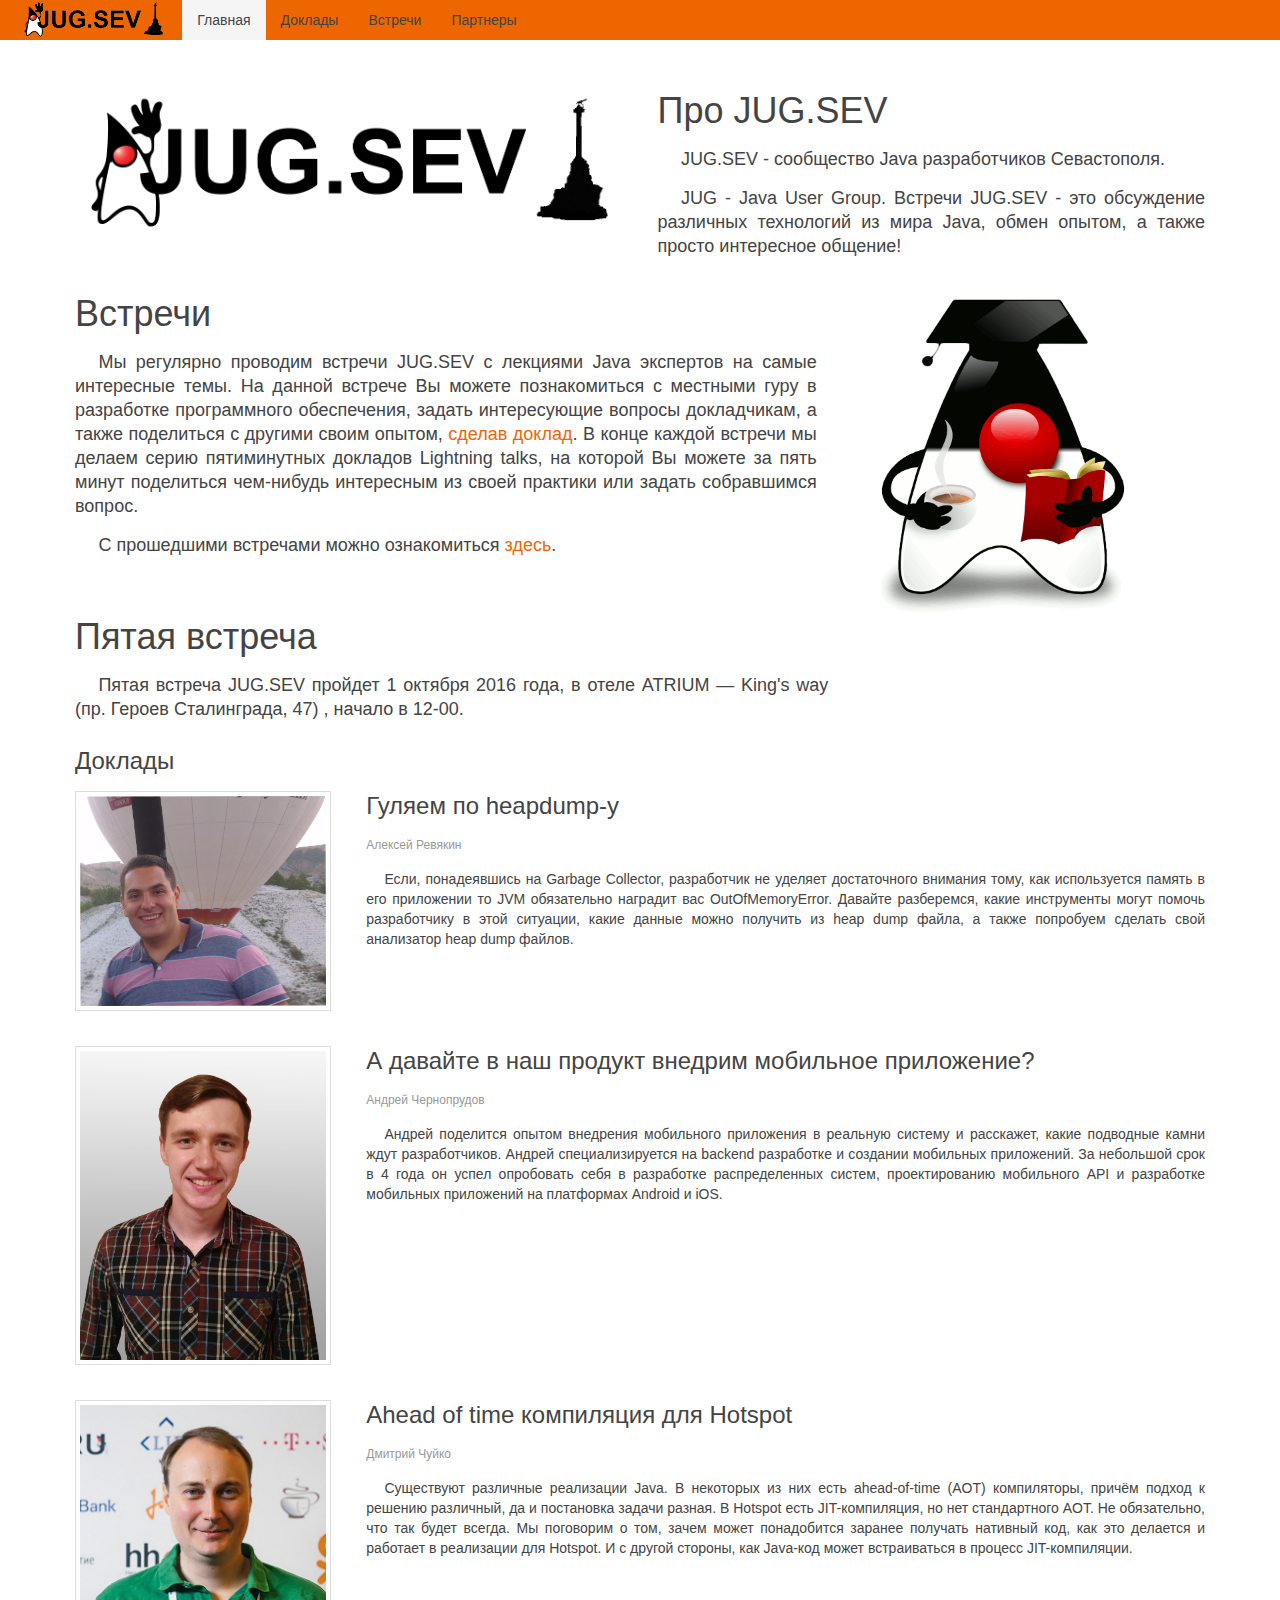
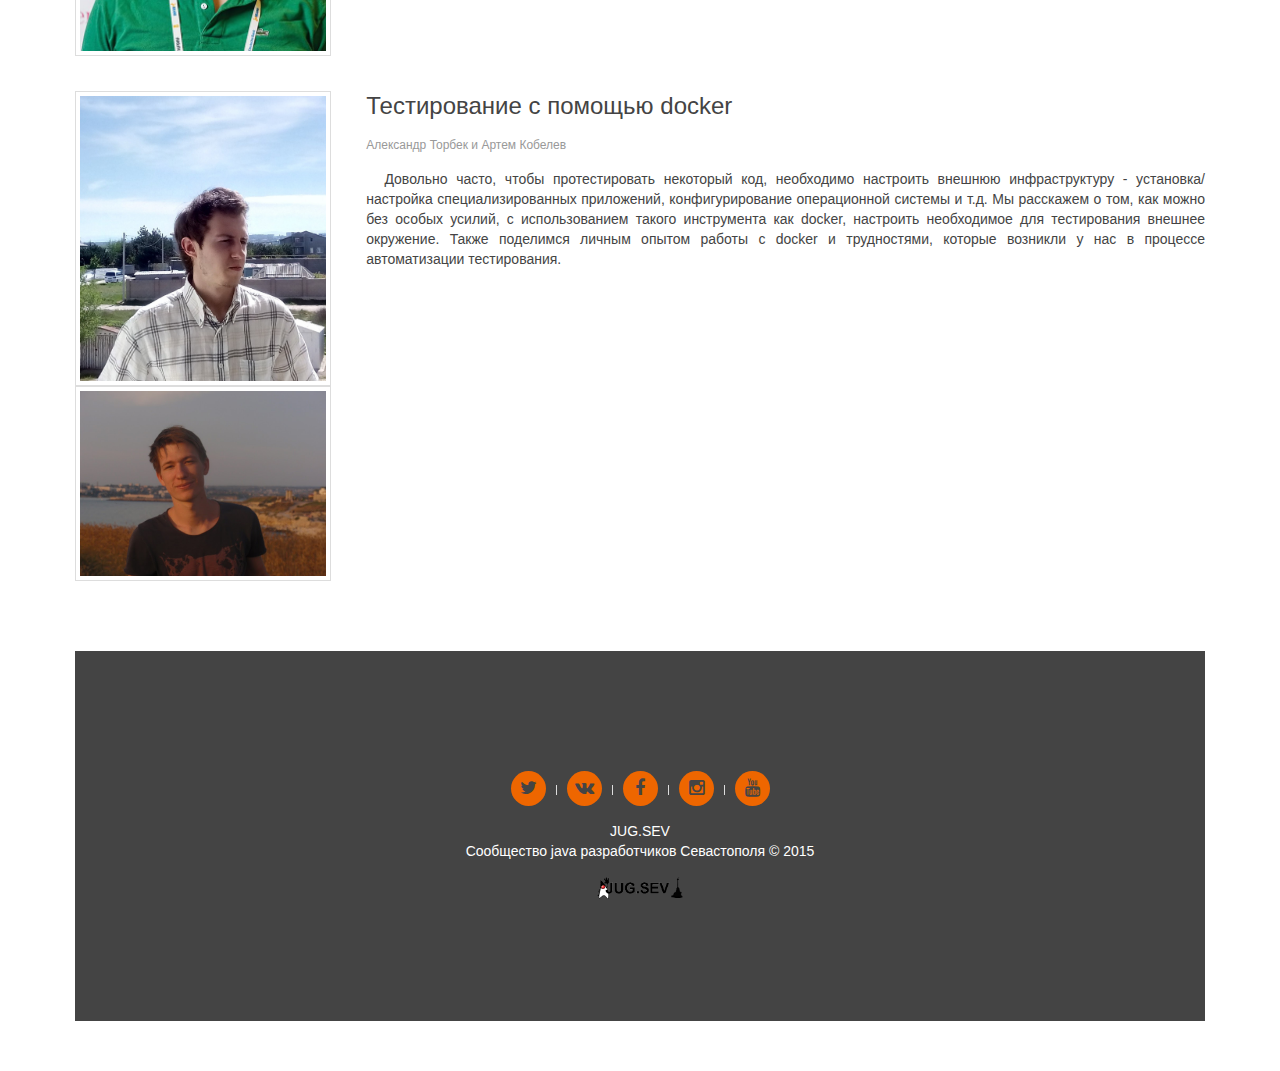
<file: index.html>
<!DOCTYPE html>
<html lang="ru">
<head>
    <title>JUG.SEV</title>
    <meta charset="utf-8">
    <meta http-equiv="Content-Type" content="text/html; charset=utf-8">
    <script type="text/javascript" src="js/jquery.min.js"></script>
    <script type="text/javascript" src="js/uikit.min.js"></script>
    <link rel="stylesheet" href="css/uikit.d.min.css" />
    <link rel="stylesheet" href="css/style.css" />
    <link rel="icon" type="image/png" href="favicon.ico" />
    </style>
</head>

<body>
<div id="offcanvas" class="uk-offcanvas" aria-hidden="false">
        <div class="uk-offcanvas-bar uk-offcanvas-bar-show">
            <ul class="uk-nav uk-nav-offcanvas">
                <li class="uk-active">
                    <a href="index.html">Главная</a>
                </li>
               <li>
                <a href="callforpapers.html">Доклады</a>
                </li>
                <li>
                    <a href="events.html">Встречи</a>
                </li>
                <li>
                    <a href="sponsors.html">Партнеры</a>
                </li>
            </ul>
        </div>
    </div>
<nav class="uk-navbar uk-margin-large-bottom" style="color: white;">
        <a class="uk-navbar-brand uk-hidden-small" href="." title="На главную">
            <img style="height:40px;" src="img/logo.gif" alt="jug.sev">
        </a>
        <ul class="uk-navbar-nav uk-hidden-small">
            <li class="uk-active">
                <a href="index.html">Главная</a>
            </li>
            <li>
                <a href="callforpapers.html">Доклады</a>
            </li>
            <li>
                <a href="events.html">Встречи</a>
            </li>
            <li>
                <a href="sponsors.html">Партнеры</a>
            </li>
        </ul>
        <a href="#offcanvas" class="uk-navbar-toggle uk-visible-small" data-uk-offcanvas=""></a>
        <div class="uk-navbar-brand uk-navbar-center uk-visible-small">JUG.SEV</div>
    </nav>
    <div class="uk-container uk-container-center uk-margin-top uk-margin-large-bottom">
        <div class="uk-grid" data-uk-grid-margin="">
            <div class="uk-width-medium-1-2">
                <img width="660" height="400" src="img/logo.gif"/>
            </div>

            <div class="uk-width-medium-1-2 e-article uk-text-large">
                    <h1>Про JUG.SEV</h1>
                    <p class="uk-text-justify">JUG.SEV - cообщество Java разработчиков Севастополя.</p>
                    <p class="uk-text-justify">JUG - Java User Group. Встречи JUG.SEV - это обсуждение различных технологий из мира Java, обмен опытом, а также просто интересное общение!</p>
            </div>
            <div class="uk-width-medium-2-3 e-article uk-text-large">
                <h1>Встречи</h1>
                <p class="uk-text-justify">Мы регулярно проводим встречи JUG.SEV с лекциями Java экспертов на самые интересные темы. На данной встрече Вы можете познакомиться с местными гуру в разработке программного обеспечения, задать интересующие вопросы докладчикам, а также поделиться с другими своим опытом, <a href="callforpapers.html">сделав доклад</a>. В конце каждой встречи мы делаем серию пятиминутных докладов Lightning talks, на которой Вы можете за пять минут поделиться чем-нибудь интересным из своей практики или задать собравшимся вопрос. </p>
                <p class="uk-text-justify">С прошедшими встречами можно ознакомиться <a href="events.html">здесь</a>.</p>
                
            </div>

            <div class="uk-width-medium-1-3">
                <img width="300" src="img/Java_Duke_learning.png"/>
            </div>
        </div>

        <div class="uk-width-medium-2-3 e-article uk-text-large">
                <h1>Пятая встреча</h1>
                <p class="uk-text-justify">Пятая встреча JUG.SEV пройдет 1 октября 2016 года, в отеле ATRIUM — King's way (пр. Героев Сталинграда, 47) , начало в 12-00. </p>
                <h2>Доклады</h2>
        </div>
        <div class="uk-grid" data-uk-grid-margin="" id="revyakin">
            <div class="uk-width-medium-1-4">
                <img class="uk-thumbnail" width="660" height="400" s src="img/revyakin.jpg"/>
            </div>
            <div class="uk-width-medium-3-4 e-article" >
                <h2>Гуляем по heapdump-у</h2>
                <div class="uk-article-meta">Алексей Ревякин</div>

                <p class="uk-text-justify">Если, понадеявшись на Garbage Collector, разработчик не уделяет достаточного внимания тому, как используется память в его приложении то JVM обязательно наградит вас OutOfMemoryError. Давайте разберемся, какие инструменты могут помочь разработчику в этой ситуации, какие данные можно получить из heap dump файла, а также попробуем сделать свой анализатор heap dump файлов.
                </p>
            </div>
        </div>
        <div class="uk-grid" data-uk-grid-margin="" id="chernoprudov">
            <div class="uk-width-medium-1-4">
                <img class="uk-thumbnail" width="660" height="400" s src="img/chernoprudov.jpg"/>
            </div>
            <div class="uk-width-medium-3-4 e-article" >
                <h2>А давайте в наш продукт внедрим мобильное приложение?</h2>
                <div class="uk-article-meta">Андрей Чернопрудов</div>

                <p class="uk-text-justify">Андрей поделится опытом внедрения мобильного приложения в реальную систему и расскажет, какие подводные камни ждут разработчиков. 
                Андрей специализируется на backend разработке и создании мобильных приложений. За небольшой срок в 4 года он успел опробовать себя в разработке распределенных систем, проектированию мобильного API и разработке мобильных приложений на платформах Android и iOS.
                </p>
            </div>
        </div>
        <div class="uk-grid" data-uk-grid-margin="" id="chuiko1">
            <div class="uk-width-medium-1-4">
                <img class="uk-thumbnail" width="660" height="400" s src="img/chuiko1.jpg"/>
            </div>
            <div class="uk-width-medium-3-4 e-article" >
                <h2>Ahead of time компиляция для Hotspot</h2>
                <div class="uk-article-meta">Дмитрий Чуйко</div>

                <p class="uk-text-justify">Существуют различные реализации Java. В некоторых из них есть ahead-of-time (AOT) компиляторы, причём подход к решению различный, да и постановка задачи разная. В Hotspot есть JIT-компиляция, но нет стандартного AOT. Не обязательно, что так будет всегда. 
                Мы поговорим о том, зачем может понадобится заранее получать нативный код, как это делается и работает в реализации для Hotspot. И с другой стороны, как Java-код может встраиваться в процесс JIT-компиляции.
                </p>
            </div>
        </div>
        <div class="uk-grid" data-uk-grid-margin="" id="torbekkobylev">
            <div class="uk-width-medium-1-4">
                <img class="uk-thumbnail" width="660" height="400" s src="img/kobylev.jpg"/>
                <img class="uk-thumbnail" width="660" height="400" s src="img/torbek.jpg"/>
            </div>
            <div class="uk-width-medium-3-4 e-article" >
                <h2>Тестирование с помощью docker</h2>
                <div class="uk-article-meta">Александр Торбек и Артем Кобелев</div>

                <p class="uk-text-justify">Довольно часто, чтобы протестировать некоторый код, необходимо настроить внешнюю инфраструктуру - установка/настройка специализированных приложений, конфигурирование операционной системы и т.д. 
                Мы расскажем о том, как можно без особых усилий, с использованием такого инструмента как docker, настроить необходимое для тестирования внешнее окружение. Также поделимся личным опытом работы с docker и трудностями, которые возникли у нас в процессе автоматизации тестирования.
                </p>
            </div>
        </div>
        <div class="uk-grid" data-uk-grid-margin="">
            <div class="uk-width-medium-1-1 e-article uk-text-large">
                    <script type="text/javascript" defer="defer" charset="UTF-8" data-timepad-customized="17371" data-timepad-widget-v2="event_list3" src="https://timepad.ru/js/tpwf/loader/min/loader.js"></script>
        </div>

    </div>
    <div class="e-footer">
        <div class="uk-container uk-container-center uk-text-center">

                <ul class="uk-subnav uk-subnav-line uk-flex-center">
                    <li><a href="https://twitter.com/jugsev" target="blank" class="uk-icon-button uk-icon-twitter"></a></li>
                    <li><a href="https://vk.com/jugsev" target="blank" class="uk-icon-button uk-icon-vk"></a></li>
                    <li><a href="https://www.facebook.com/pages/JUGSEV/340252682811007" target="blank" class="uk-icon-button uk-icon-facebook"></a></li>
                    <li><a href="http://instagram.com/jug.sev" target="blank" class="uk-icon-button uk-icon-instagram"></a></li>
                    <li><a href="http://www.youtube.com/channel/UC2Y7qS85k_oap5F5m_kO1AQ" target="blank" class="uk-icon-button uk-icon-youtube"></a></li>
                </ul>

                <div class="uk-panel">
                    <p>JUG.SEV
                    <br>Сообщество java разработчиков Севастополя &copy; 2015</p>
                    <a href="."><img src="img/logo.gif" width="90" height="30" title="jugsev.ru" alt="jugsev.ru"></a>
                </div>
            </div>
    </div>

    <script>
        (function(i,s,o,g,r,a,m){i['GoogleAnalyticsObject']=r;i[r]=i[r]||function(){
            (i[r].q=i[r].q||[]).push(arguments)},i[r].l=1*new Date();a=s.createElement(o),
                m=s.getElementsByTagName(o)[0];a.async=1;a.src=g;m.parentNode.insertBefore(a,m)
        })(window,document,'script','//www.google-analytics.com/analytics.js','ga');

        ga('create', 'UA-50423767-1', 'jugsev.ru');
        ga('require', 'displayfeatures');
        ga('send', 'pageview');

    </script>
</body>
</html>
</file>
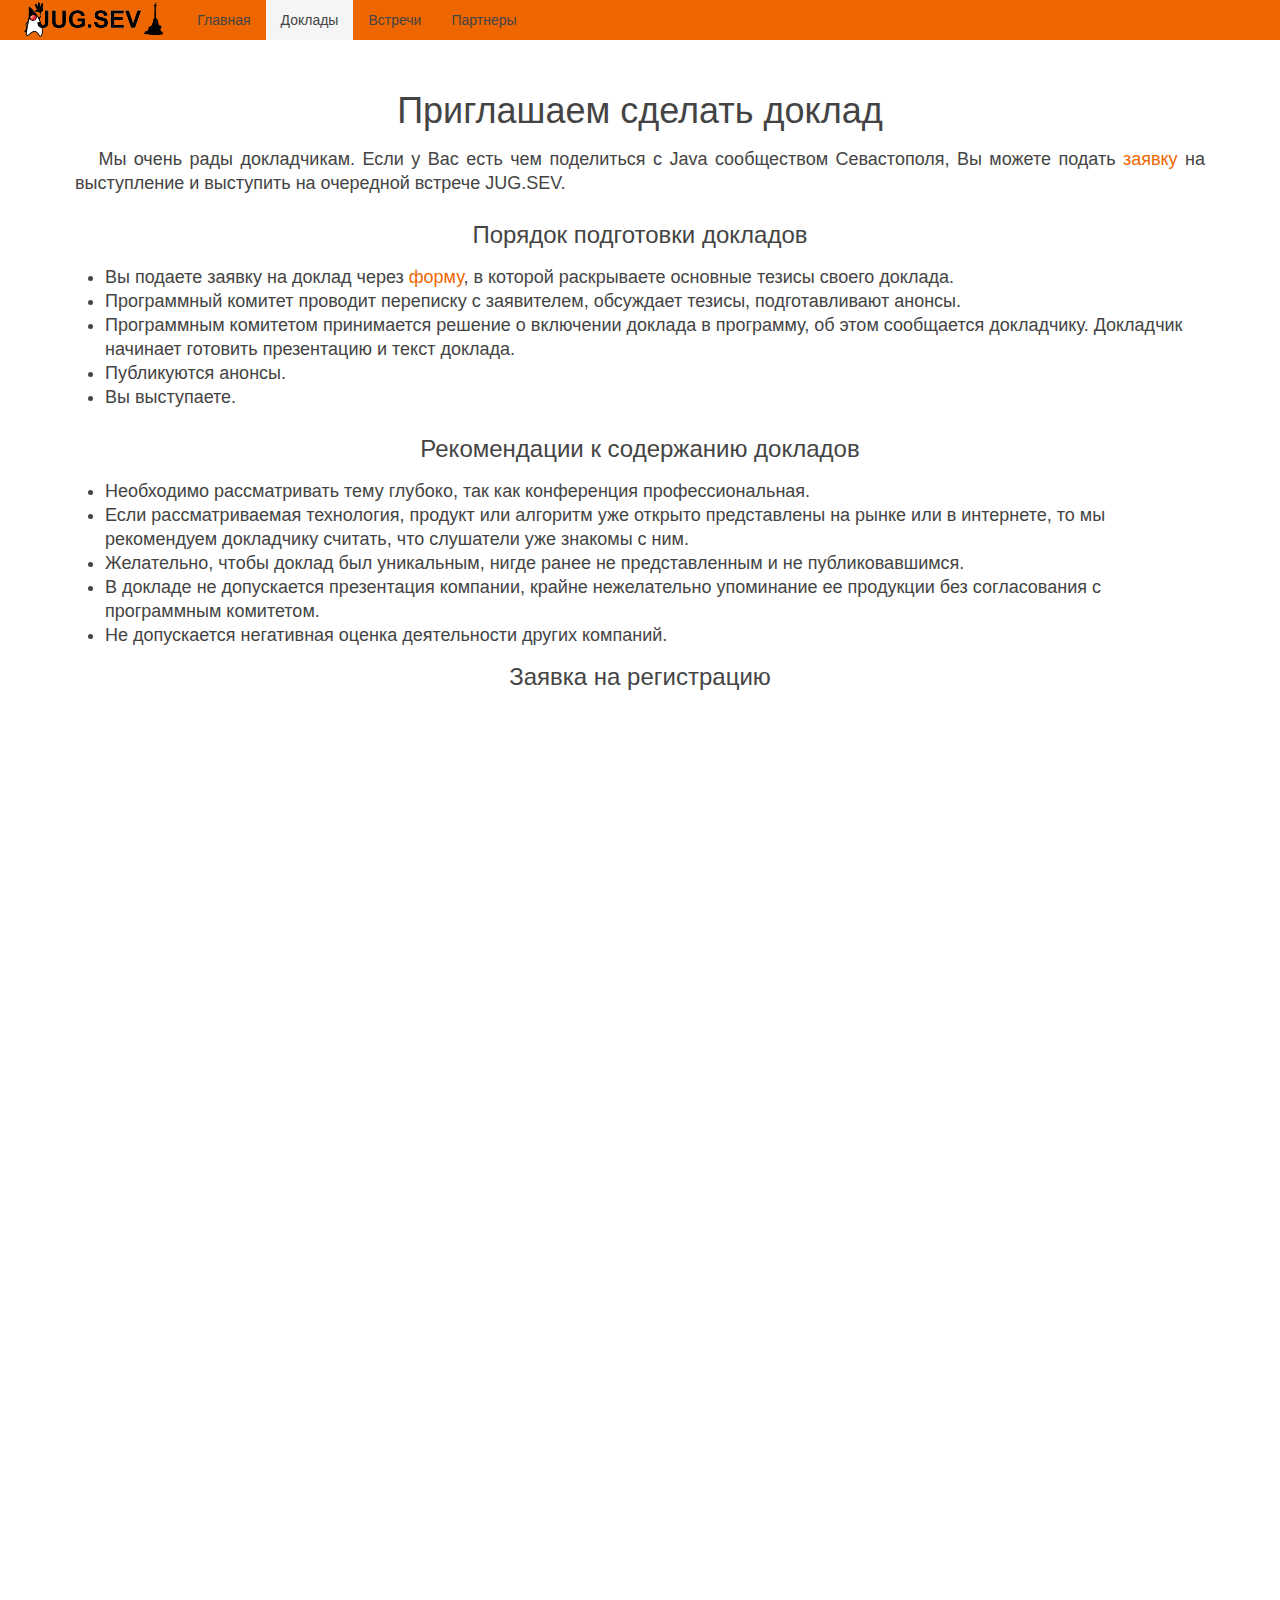
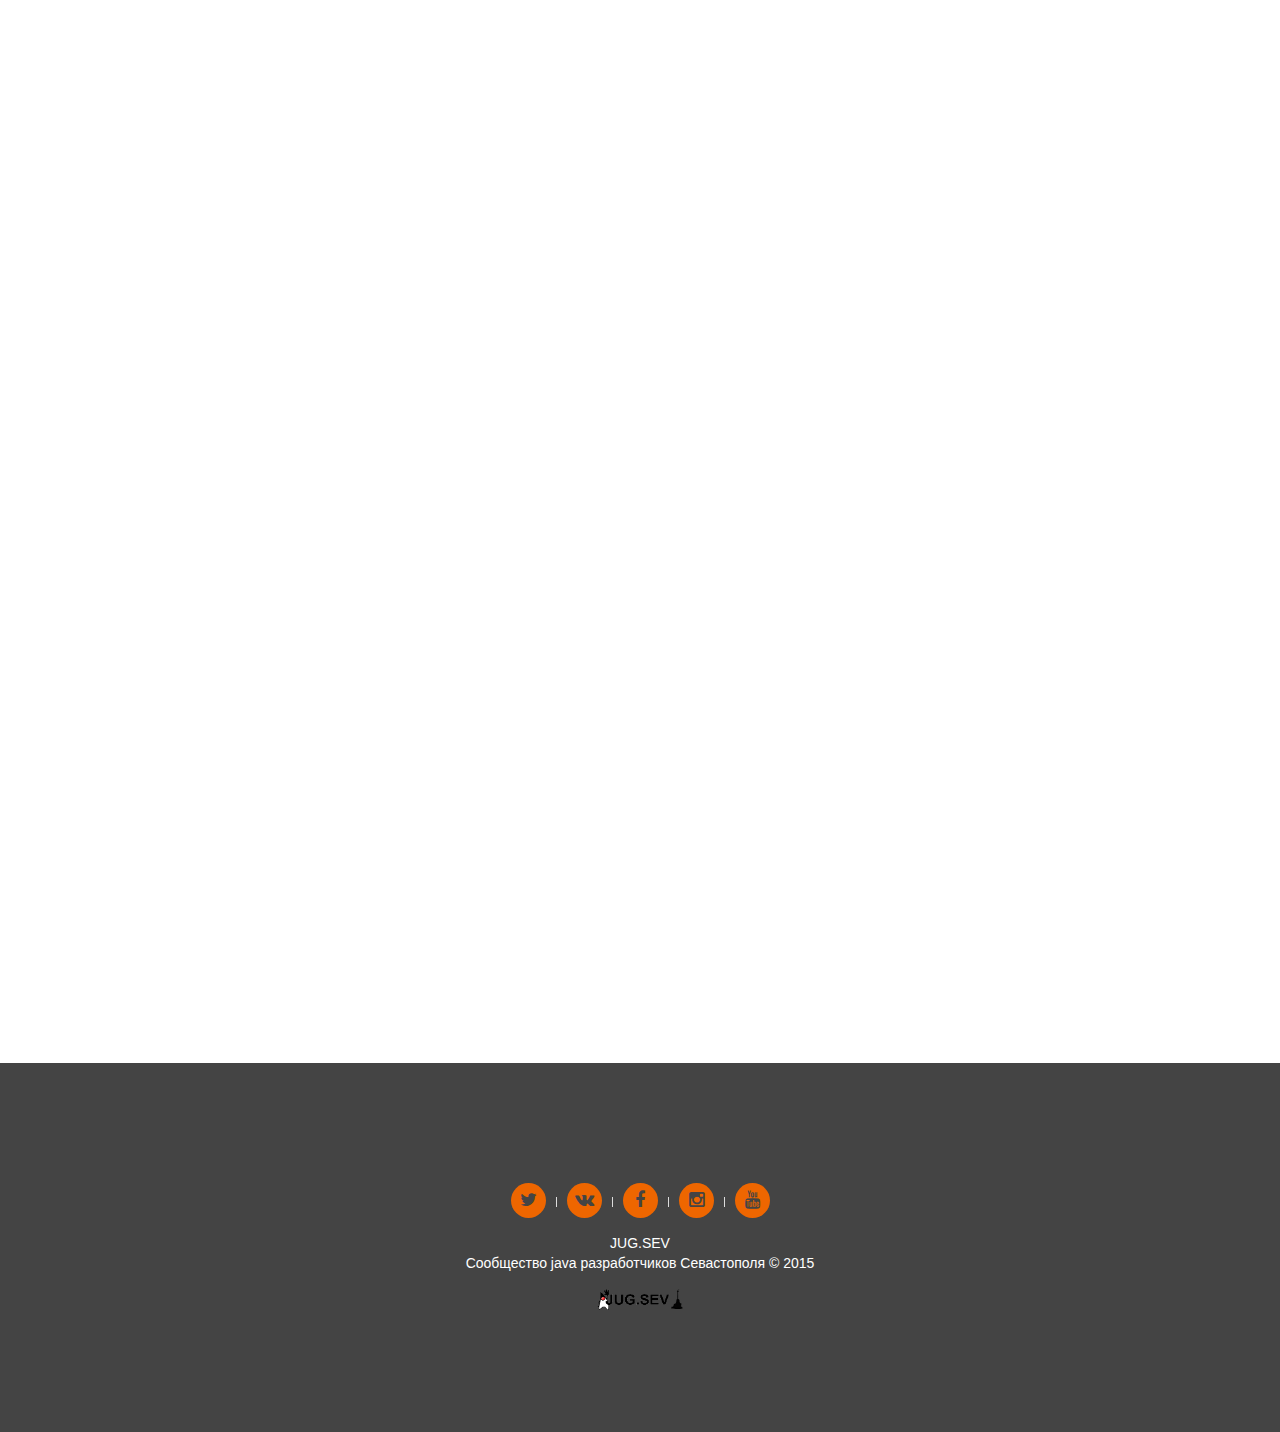
<file: callforpapers.html>
<!DOCTYPE html>
<html lang="ru">
<head>
    <title>JUG.SEV</title>
    <meta charset="utf-8">
    <meta http-equiv="Content-Type" content="text/html; charset=utf-8">
    <script type="text/javascript" src="js/jquery.min.js"></script>
    <script type="text/javascript" src="js/uikit.min.js"></script>
    <link rel="stylesheet" href="css/uikit.d.min.css" />
    <link rel="stylesheet" href="css/style.css" />
    <link rel="icon" type="image/png" href="favicon.ico" />
</style>
</head>

<body>

    <div id="offcanvas" class="uk-offcanvas" aria-hidden="false">
        <div class="uk-offcanvas-bar uk-offcanvas-bar-show">
            <ul class="uk-nav uk-nav-offcanvas">
                <li >
                    <a href="index.html">Главная</a>
                </li>
                <li class="uk-active">
                    <a href="callforpapers.html">Доклады</a>
                </li>
                <li>
                    <a href="events.html">Встречи</a>
                </li>
                <li>
                    <a href="sponsors.html">Партнеры</a>
                </li>
            </ul>
        </div>
    </div>
    <nav class="uk-navbar uk-margin-large-bottom">
        <a class="uk-navbar-brand uk-hidden-small" href="." title="На главную">
            <img style="height:40px;" src="img/logo.gif" alt="jug.sev">
        </a>
        <ul class="uk-navbar-nav uk-hidden-small">
            <li>
                <a href="index.html">Главная</a>
            </li>
            <li class="uk-active">
                <a href="callforpapers.html">Доклады</a>
            </li>
            <li>
                <a href="events.html">Встречи</a>
            </li>
            <li>
                <a href="sponsors.html">Партнеры</a>
            </li>
        </ul>
        <a href="#offcanvas" class="uk-navbar-toggle uk-visible-small" data-uk-offcanvas=""></a>
        <div class="uk-navbar-brand uk-navbar-center uk-visible-small">JUG.SEV</div>
    </nav>
    <div class="uk-container uk-container-center uk-margin-top uk-margin-large-bottom">
        <div class="uk-grid" data-uk-grid-margin="">
            <div class="uk-width-1-1 e-article uk-text-large">
                <h1 class="uk-text-center">Приглашаем сделать доклад</h1>
                <p class="uk-text-justify">Мы очень рады докладчикам. Если у Вас есть чем поделиться с Java сообществом Севастополя, Вы можете подать <a href="#registration">заявку</a> на выступление и выступить на очередной встрече JUG.SEV.</p>
                <h2 class="uk-text-center">Порядок подготовки докладов</h2>
                <p class="uk-text-justify">
                    <ul>
                        <li>Вы подаете заявку на доклад через <a href="#registration">форму</a>, в которой раскрываете основные тезисы своего доклада.</li>
                        <li>Программный комитет проводит переписку с заявителем, обсуждает тезисы, подготавливают анонсы.</li>
                        <li>Программным комитетом принимается решение о включении доклада в программу, об этом сообщается докладчику. Докладчик начинает готовить презентацию и текст доклада.</li>
                        <li>Публикуются анонсы.</li>
                        <li>Вы выступаете.</li>
                    </ul>
                </p>

                <h2 class="uk-text-center">Рекомендации к содержанию докладов</h2>
                <p class="uk-text-justify">
                    <ul>
                        <li>Необходимо рассматривать тему глубоко, так как конференция профессиональная.</li>
                        <li>Если рассматриваемая технология, продукт или алгоритм уже открыто представлены на рынке или в интернете, то мы рекомендуем докладчику считать, что слушатели уже знакомы с ним.</li>
                        <li>Желательно, чтобы доклад был уникальным, нигде ранее не представленным и не публиковавшимся.</li>
                        <li>В докладе не допускается презентация компании, крайне нежелательно упоминание ее продукции без согласования с программным комитетом.</li>
                        <li>Не допускается негативная оценка деятельности других компаний.</li>
                    </ul>
                </p>

                <div class="uk-text-center uk-text-large" id="registration">
                <h2>Заявка на регистрацию</h2>
                    <iframe src="https://docs.google.com/forms/d/1b6z836HHFBwYm4TeU4M77nTg2U2EL2KRf_wVAvZ8EU4/viewform?embedded=true" width="100%" height="1900" frameborder="0" marginheight="0" marginwidth="0">Загрузка...</iframe>
                </div>
            </div>
        </div>
    </div>


<div class="e-footer">
    <div class="uk-container uk-container-center uk-text-center">

        <ul class="uk-subnav uk-subnav-line uk-flex-center">
            <li><a href="https://twitter.com/jugsev" target="blank" class="uk-icon-button uk-icon-twitter"></a></li>
            <li><a href="https://vk.com/jugsev" target="blank" class="uk-icon-button uk-icon-vk"></a></li>
            <li><a href="https://www.facebook.com/pages/JUGSEV/340252682811007" target="blank" class="uk-icon-button uk-icon-facebook"></a></li>
            <li><a href="http://instagram.com/jug.sev" target="blank" class="uk-icon-button uk-icon-instagram"></a></li>
            <li><a href="http://www.youtube.com/channel/UC2Y7qS85k_oap5F5m_kO1AQ" target="blank" class="uk-icon-button uk-icon-youtube"></a></li>
        </ul>

        <div class="uk-panel">
            <p>JUG.SEV
                <br>Сообщество java разработчиков Севастополя &copy; 2015</p>
                <a href="."><img src="img/logo.gif" width="90" height="30" title="jugsev.ru" alt="jugsev.ru"></a>
            </div>
        </div>
    </div>

    <script>
        (function(i,s,o,g,r,a,m){i['GoogleAnalyticsObject']=r;i[r]=i[r]||function(){
            (i[r].q=i[r].q||[]).push(arguments)},i[r].l=1*new Date();a=s.createElement(o),
            m=s.getElementsByTagName(o)[0];a.async=1;a.src=g;m.parentNode.insertBefore(a,m)
        })(window,document,'script','//www.google-analytics.com/analytics.js','ga');

        ga('create', 'UA-50423767-1', 'jugsev.ru');
        ga('require', 'displayfeatures');
        ga('send', 'pageview');

    </script>
</body>
</html>
</file>
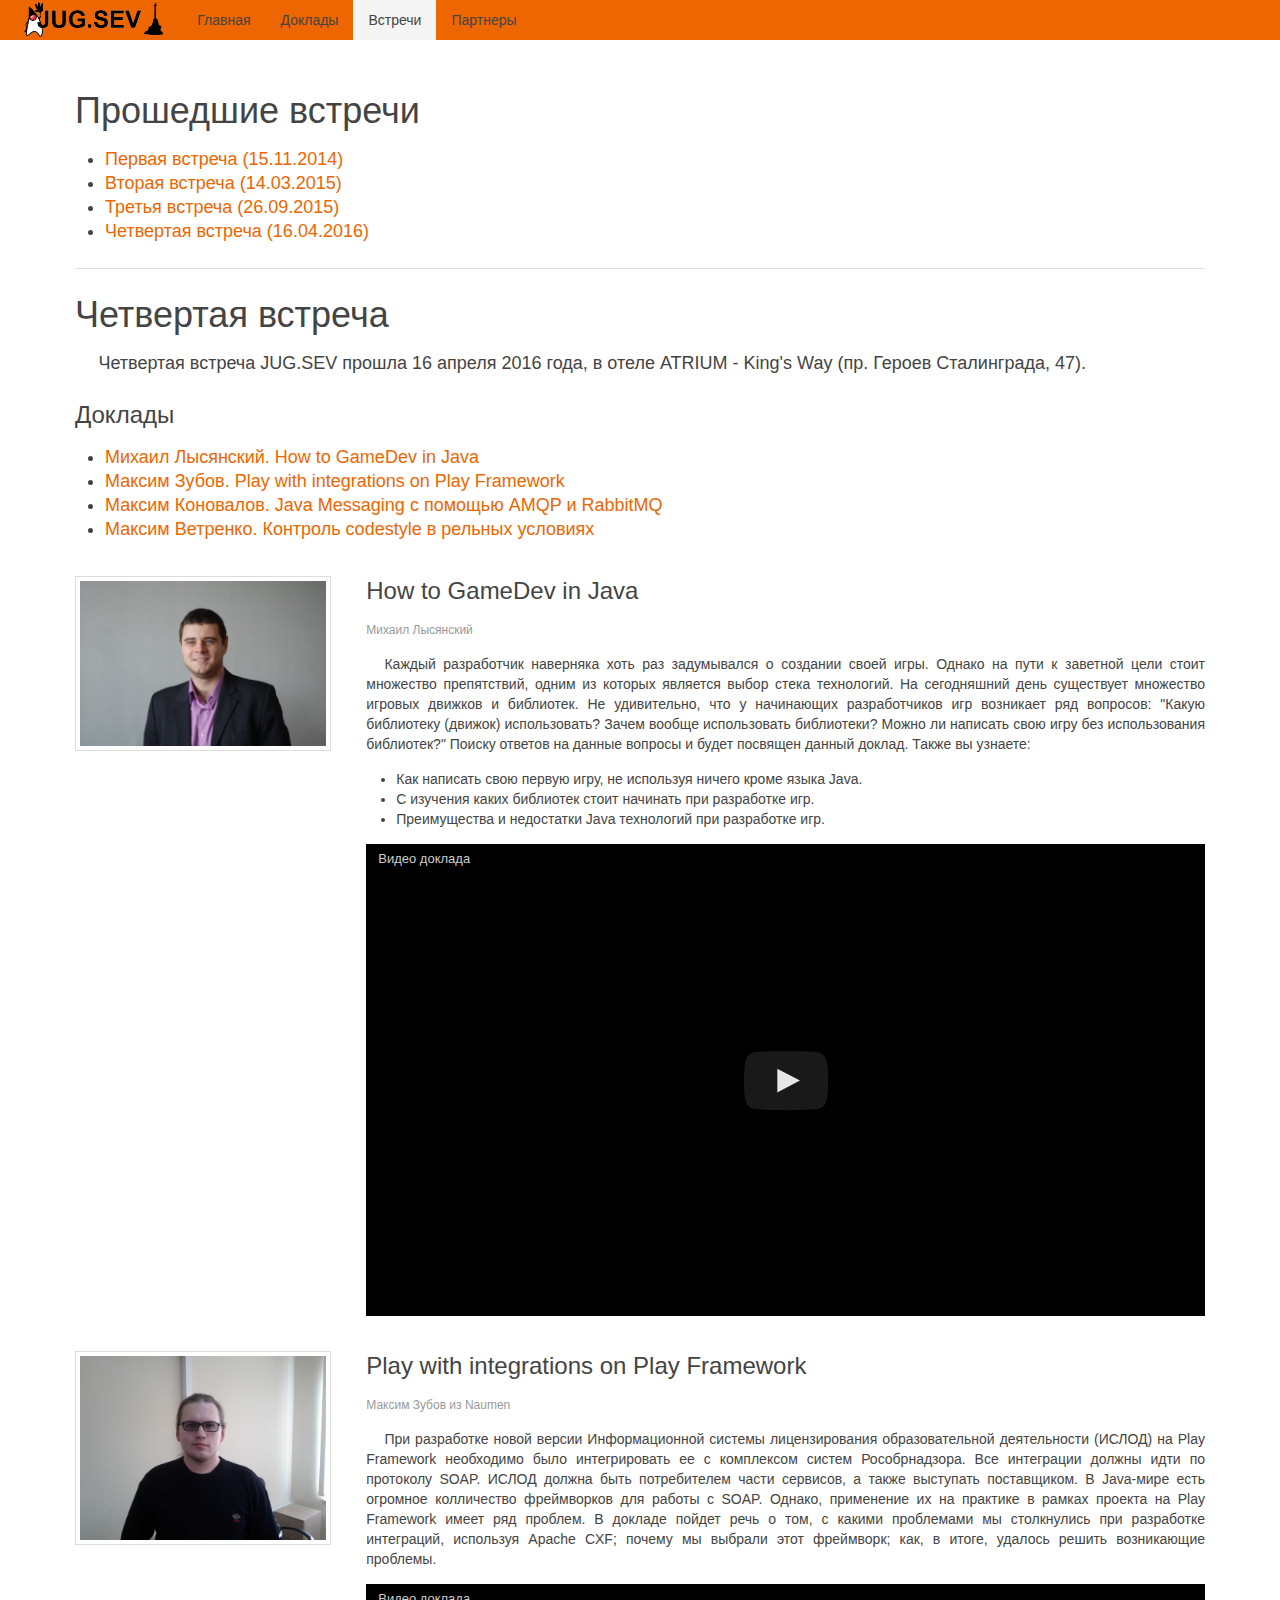
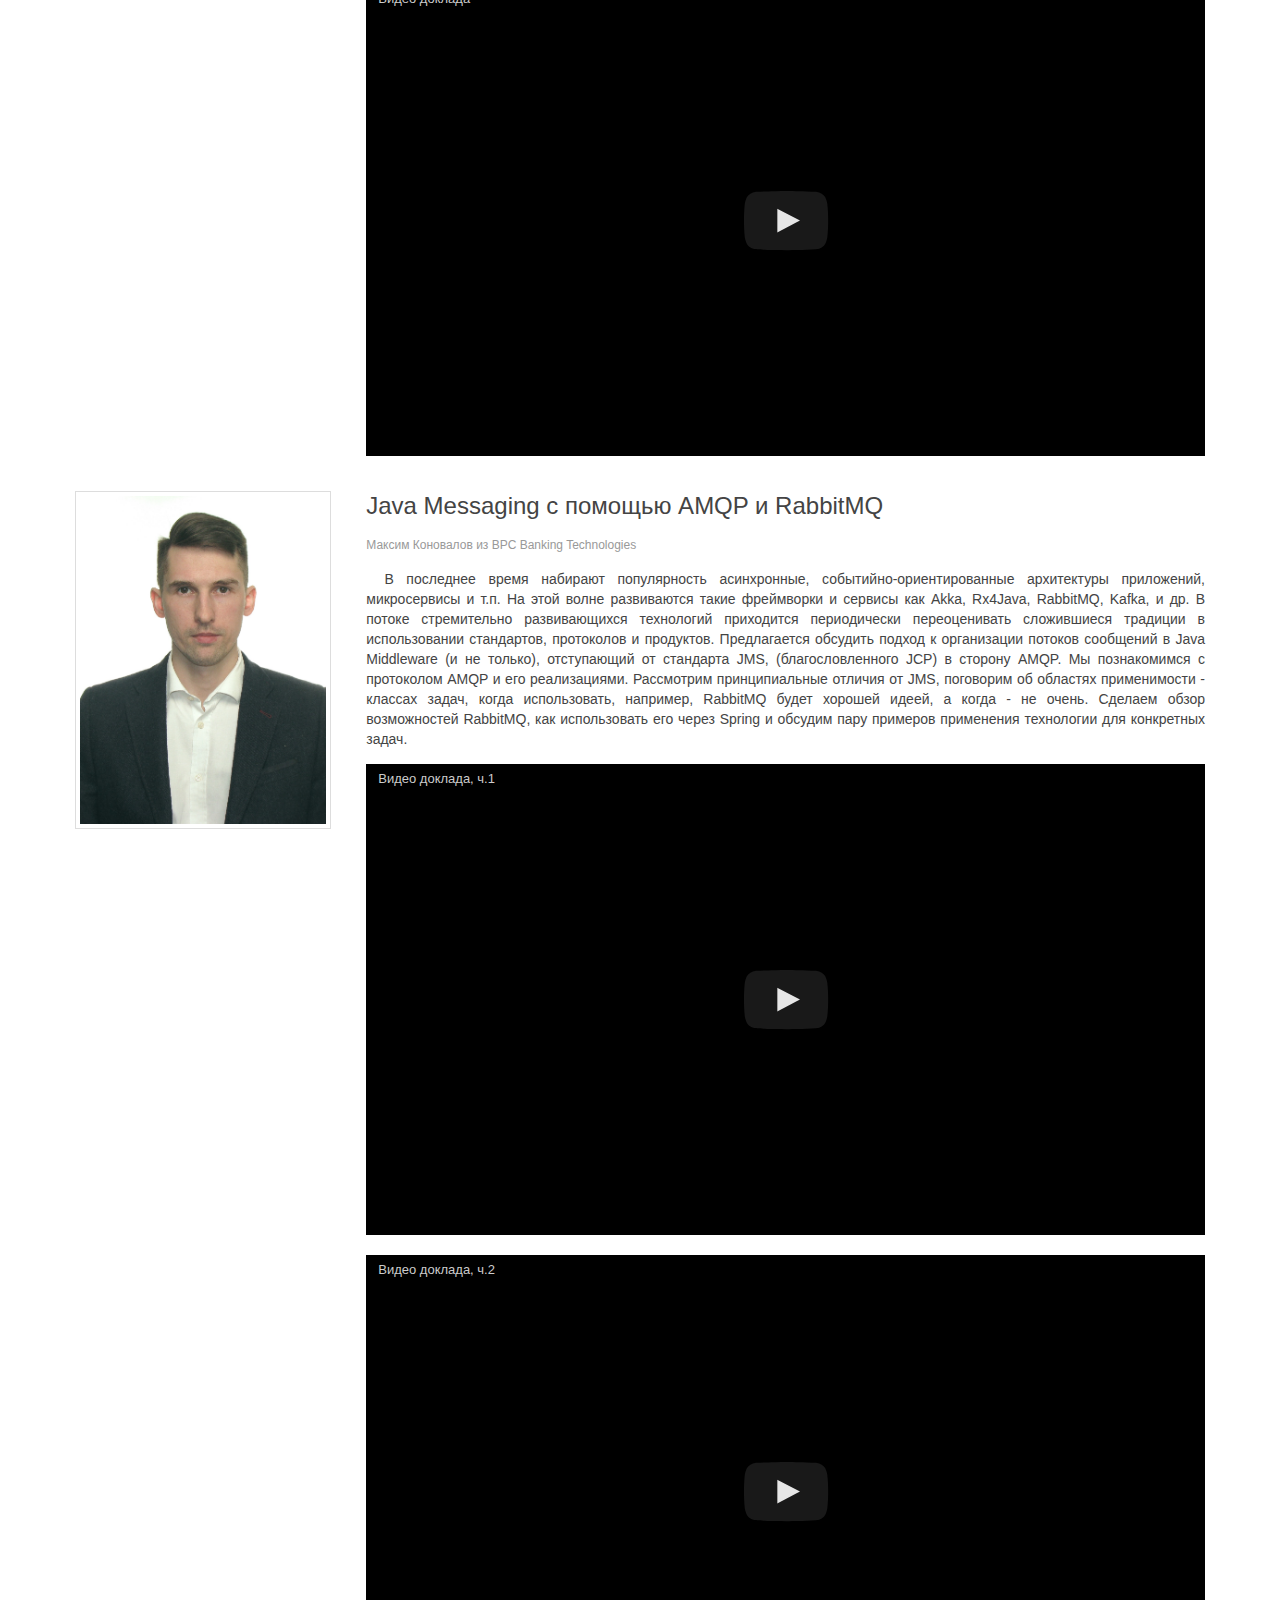
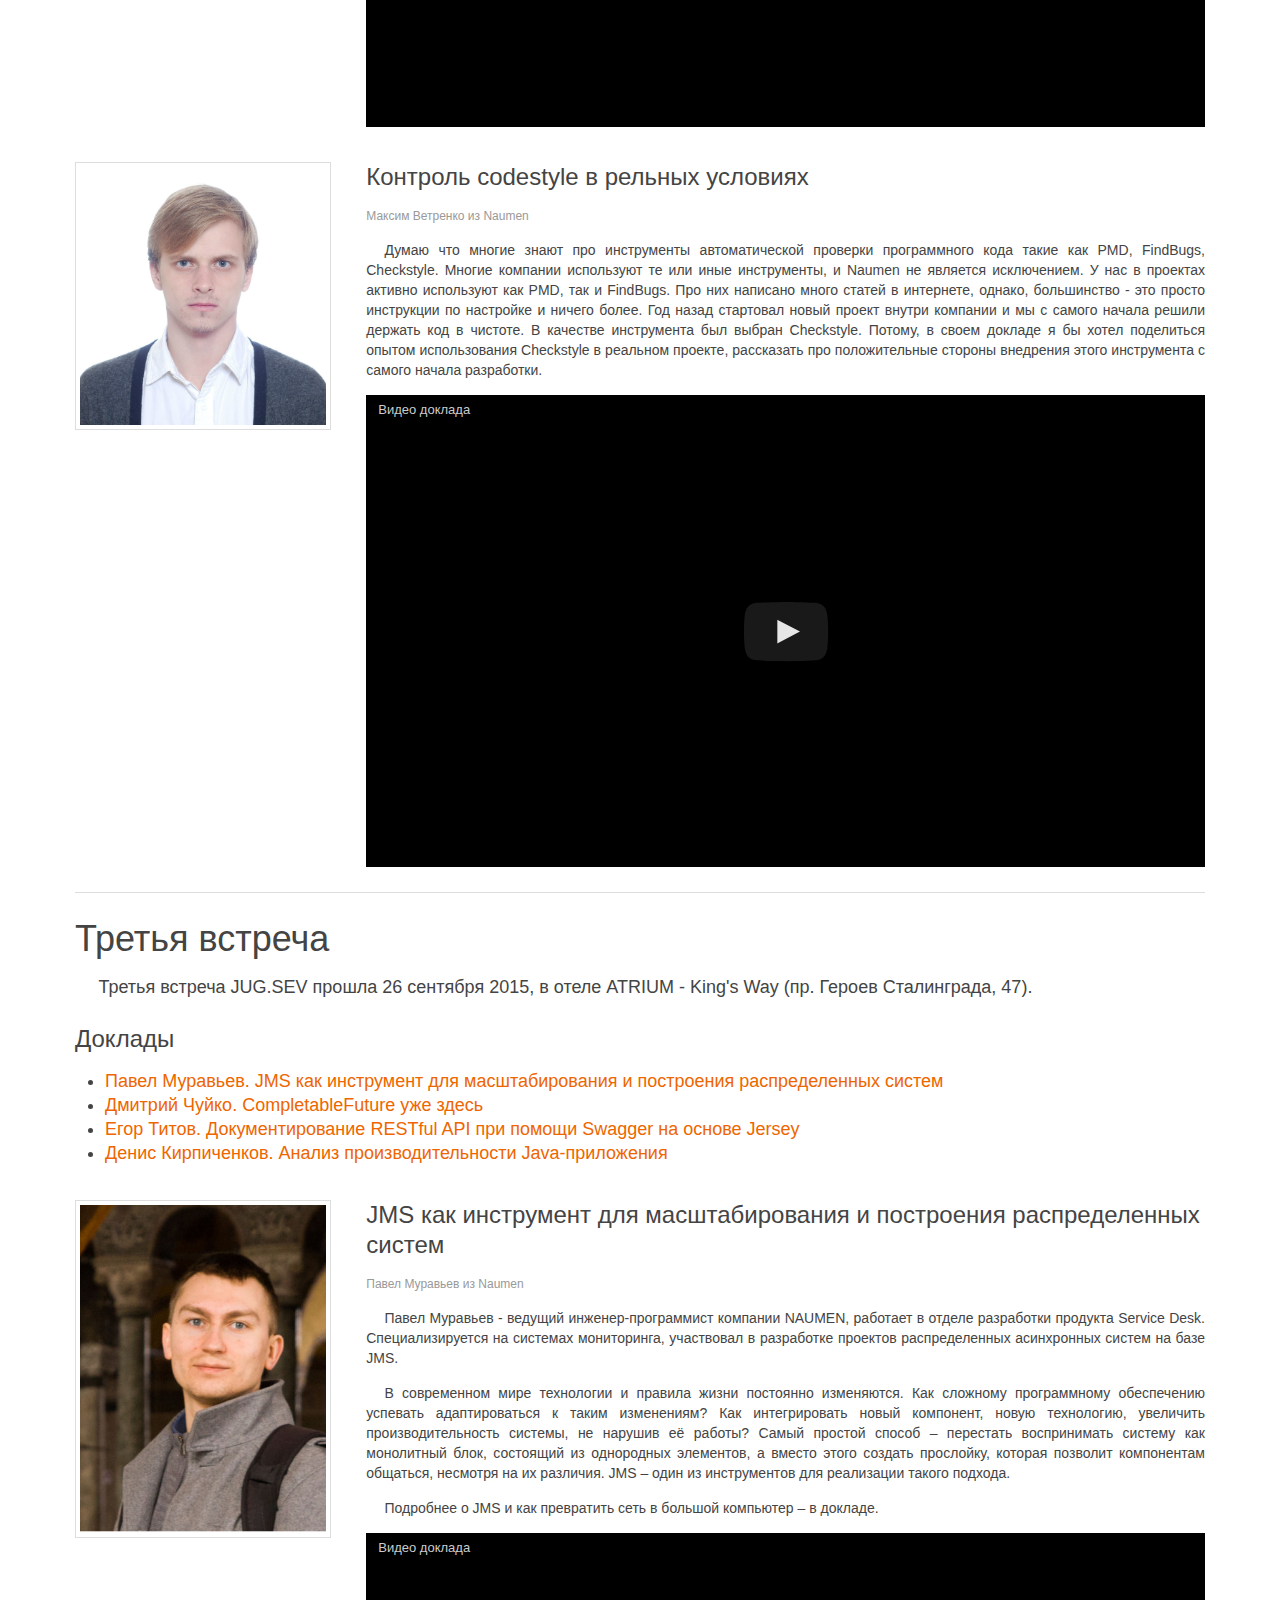
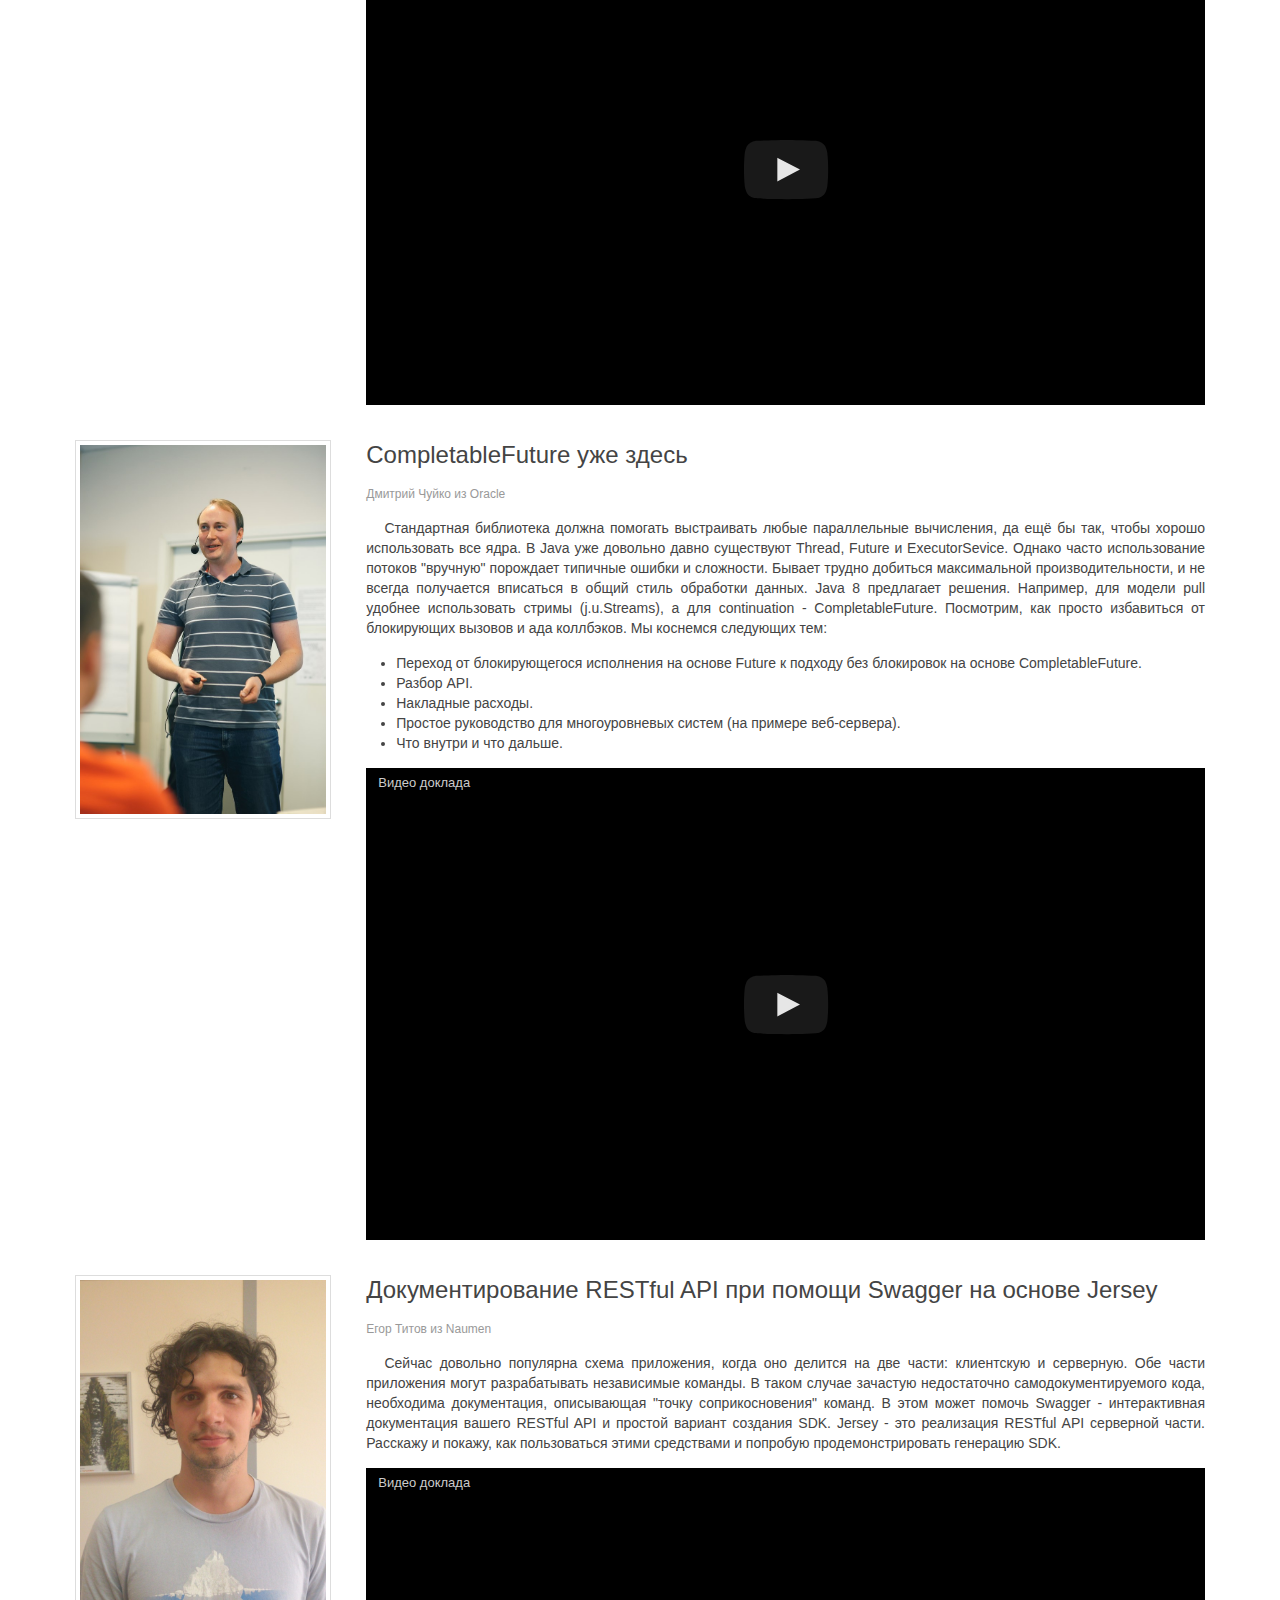
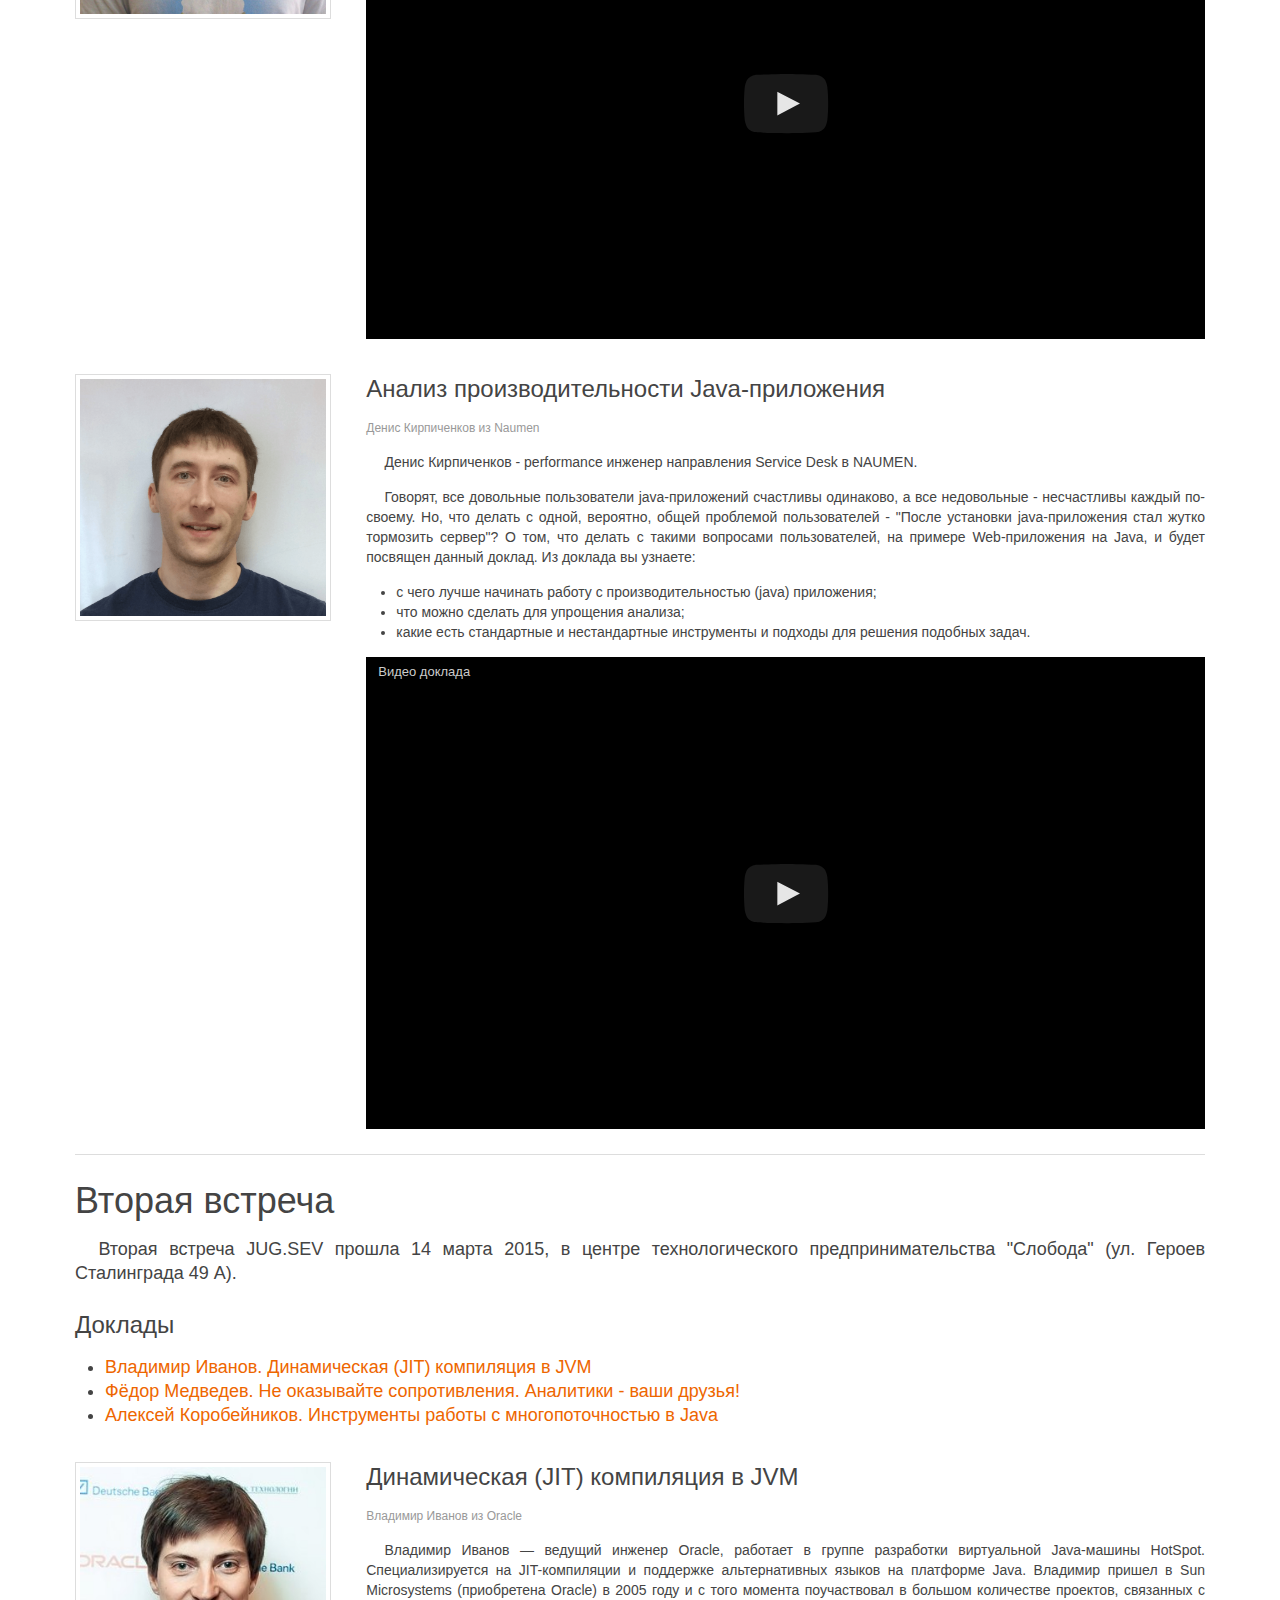
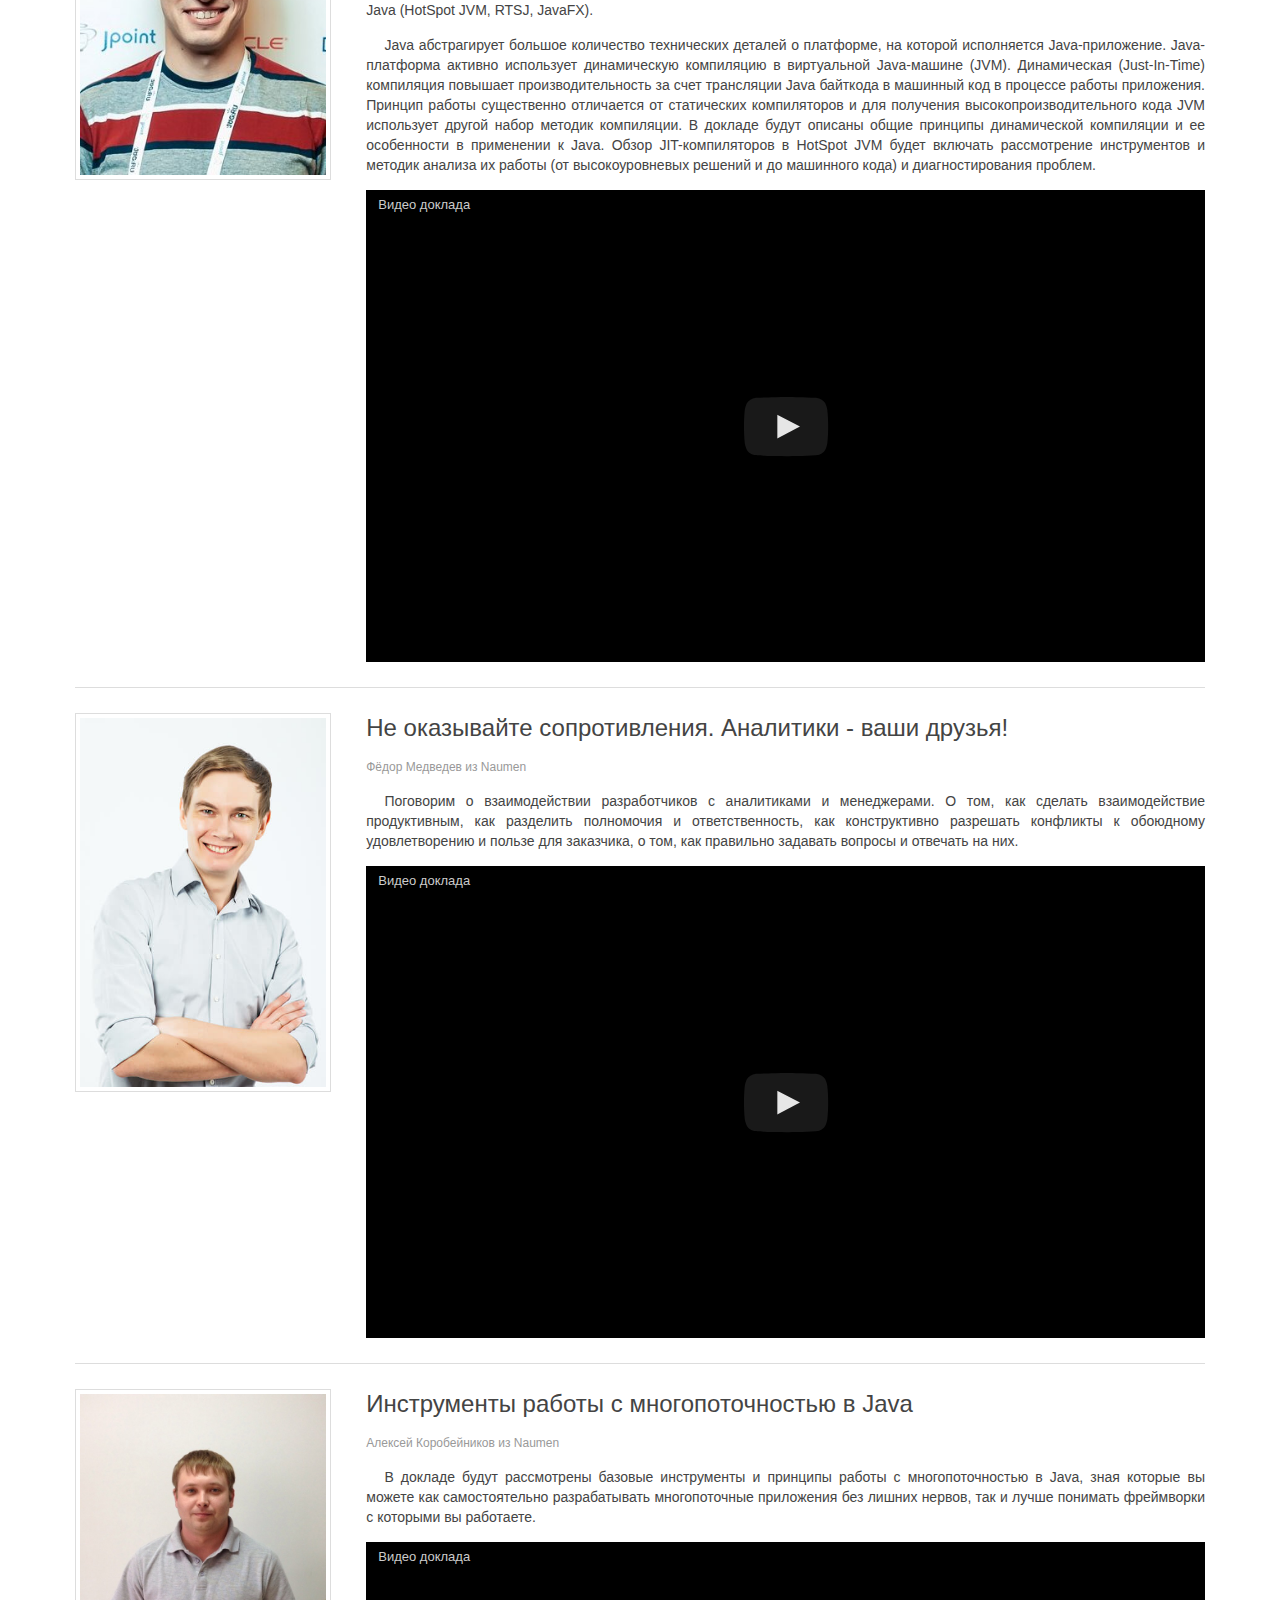
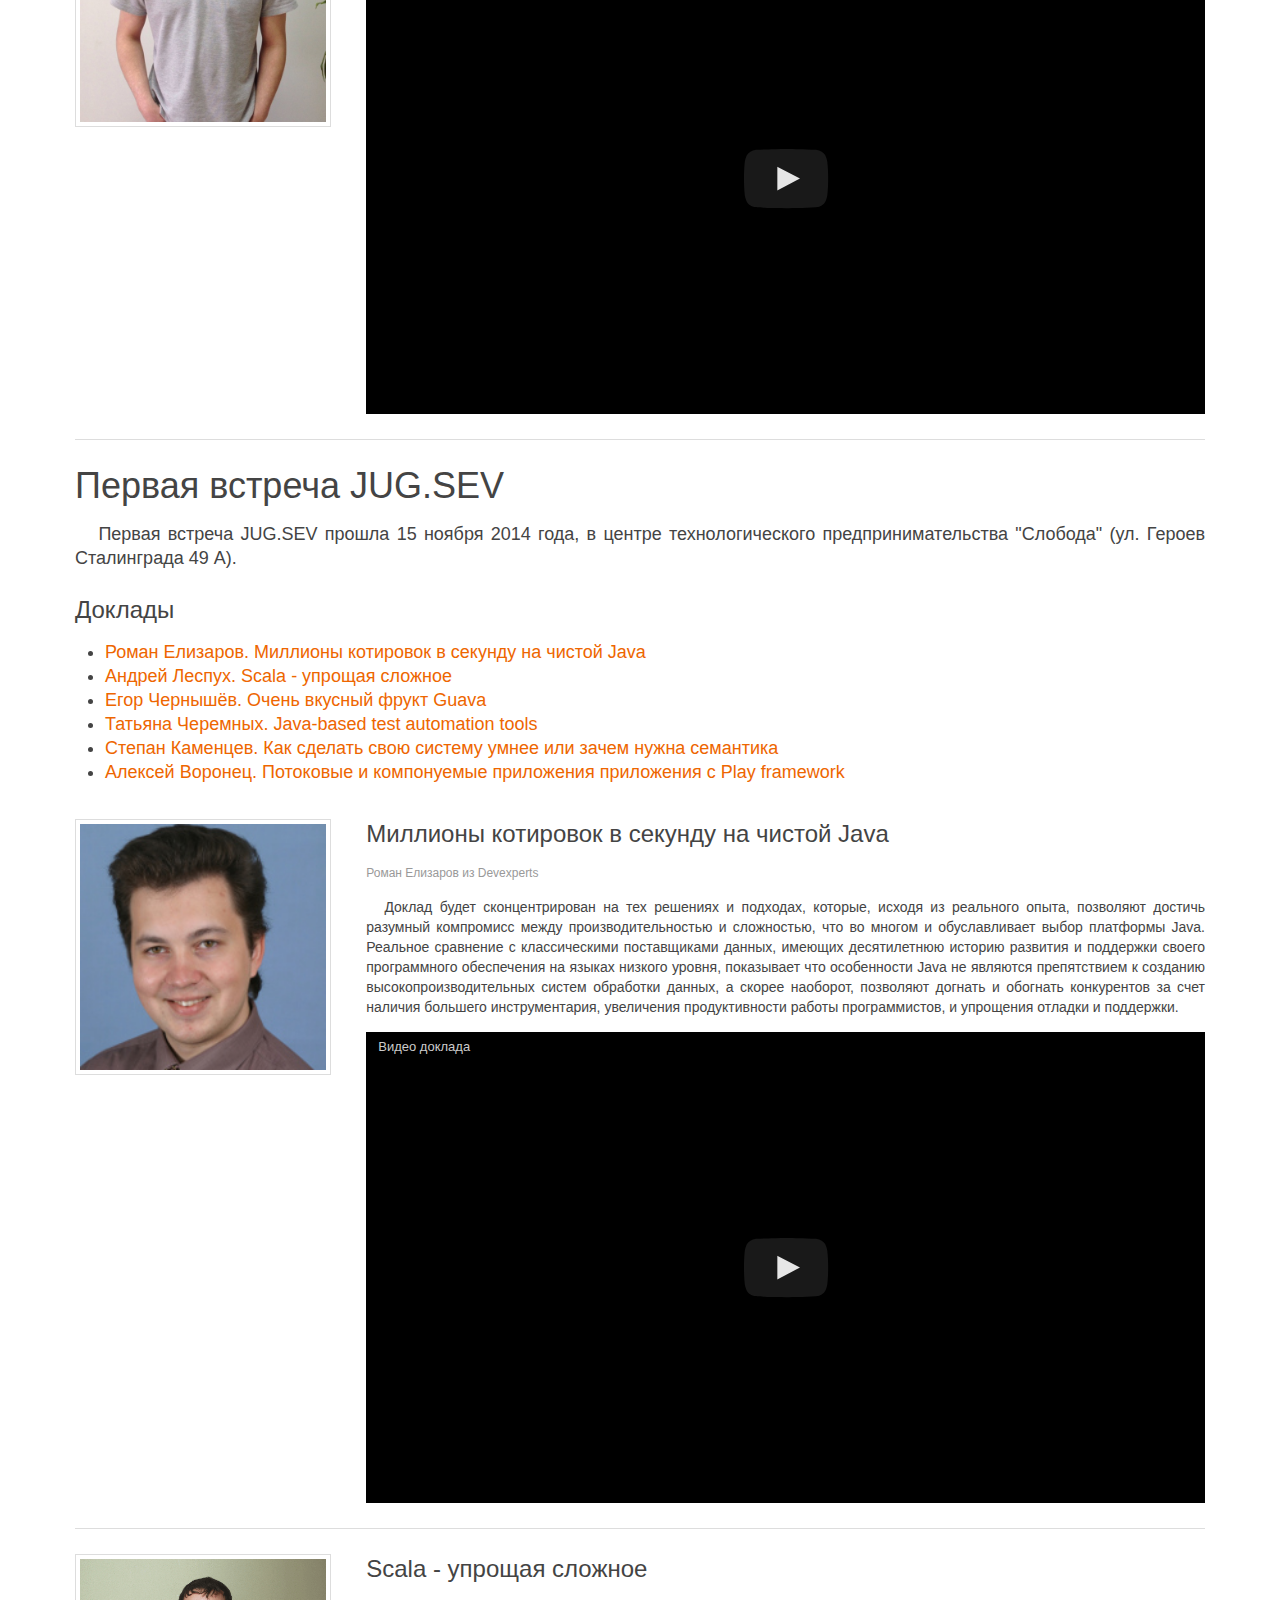
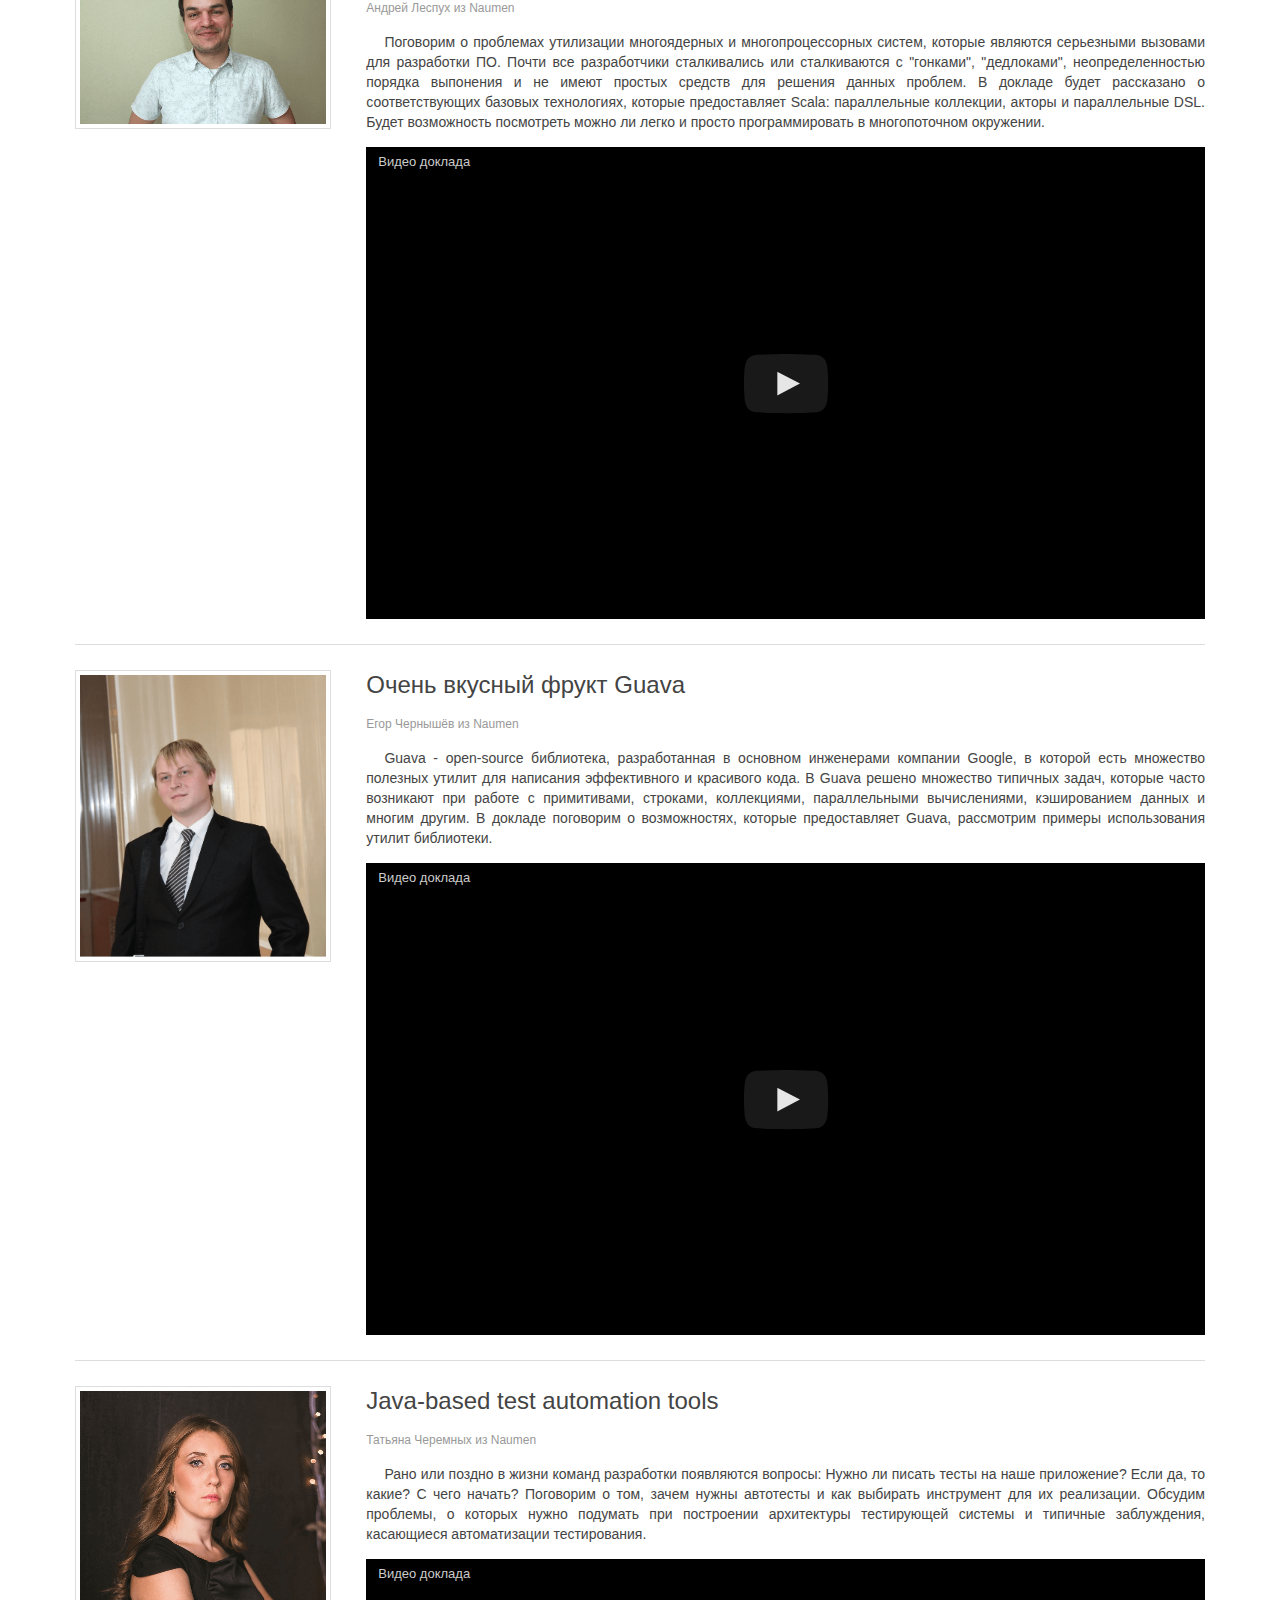
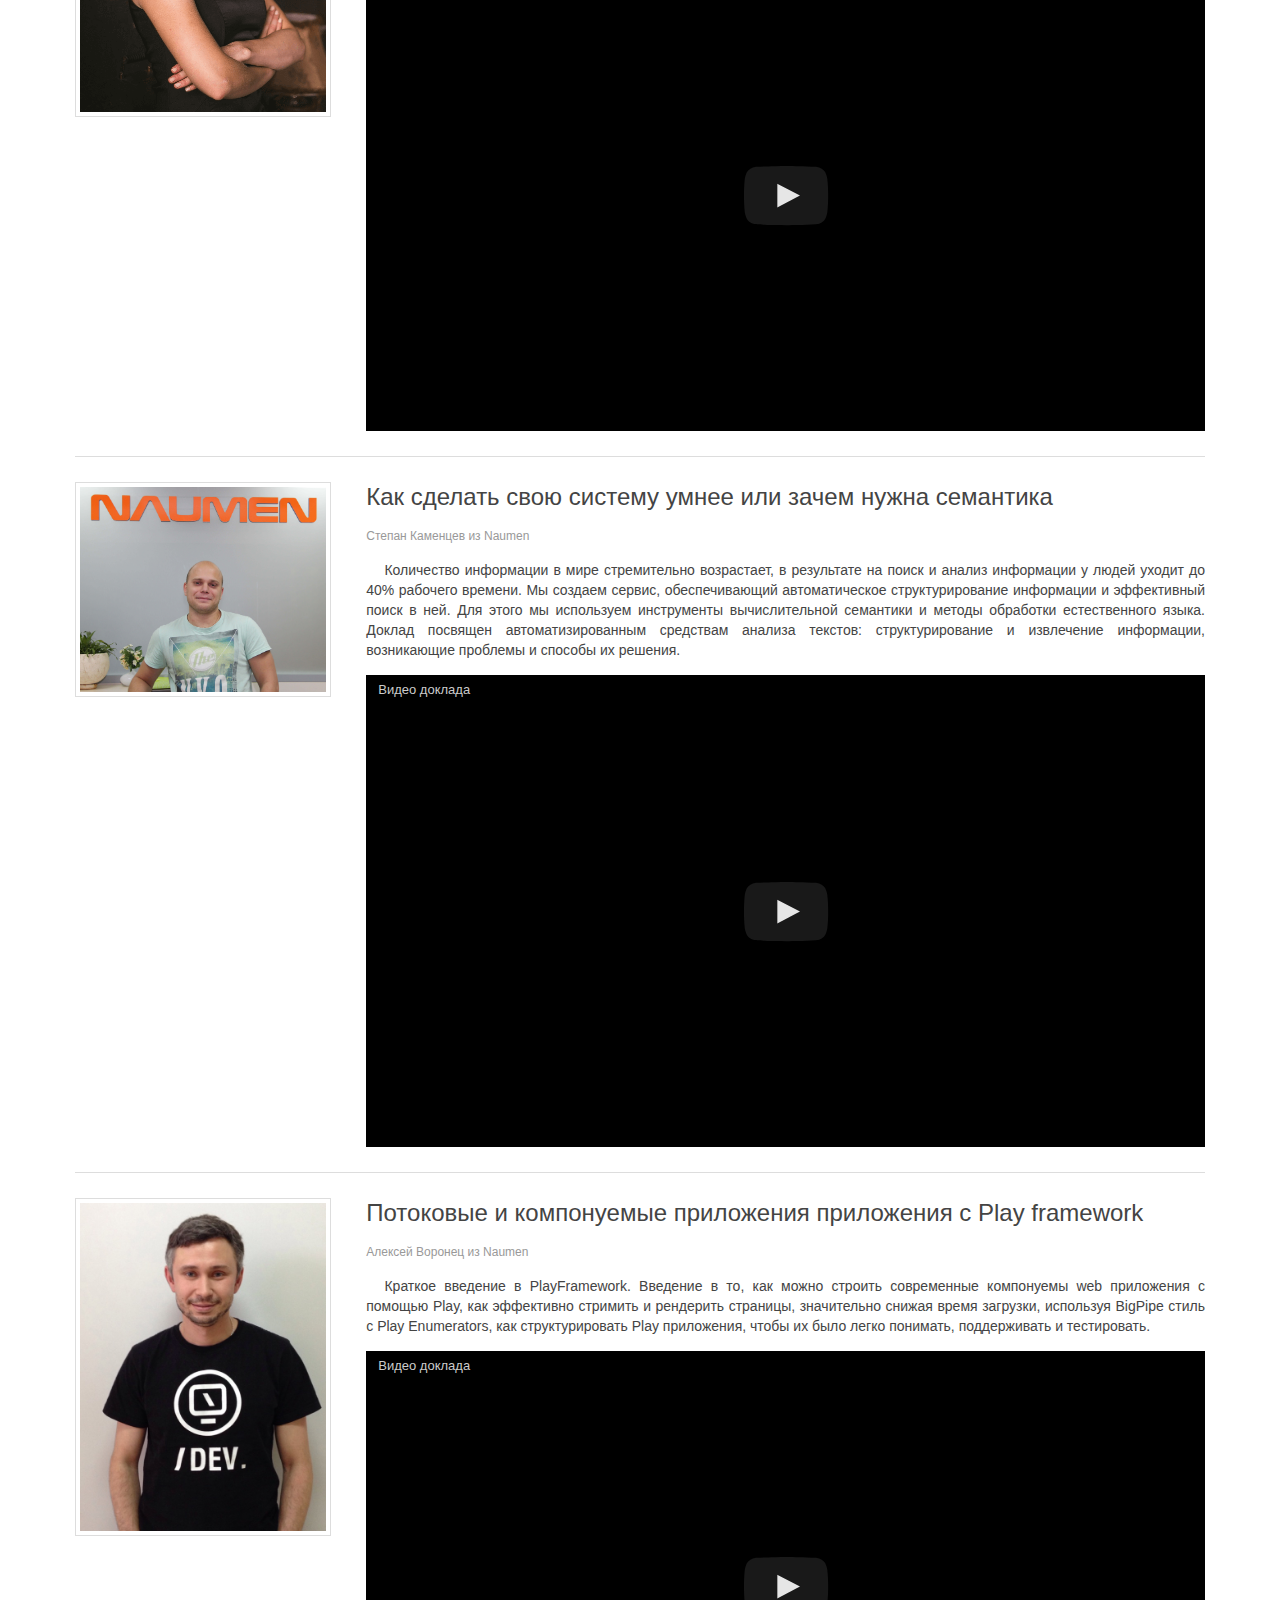
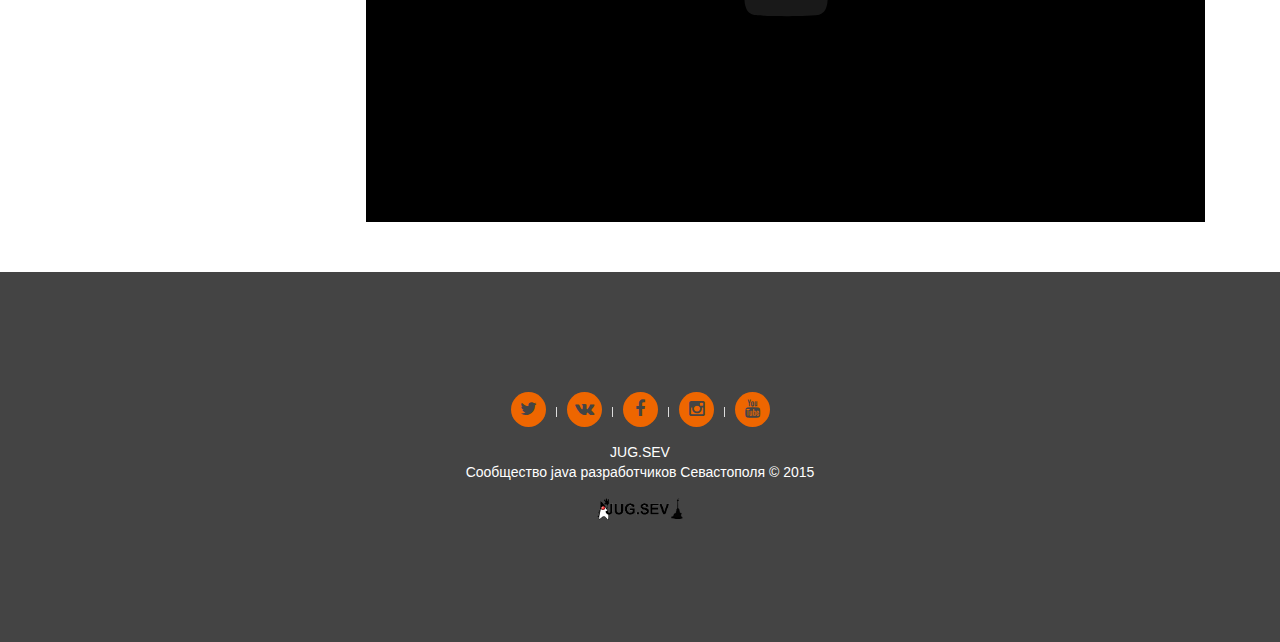
<file: events.html>
<!DOCTYPE html>
<html lang="ru">
<head>
    <title>JUG.SEV</title>
    <meta charset="utf-8">
    <meta http-equiv="Content-Type" content="text/html; charset=utf-8">
    <script type="text/javascript" src="js/jquery.min.js"></script>
    <script type="text/javascript" src="js/uikit.min.js"></script>
    <script type="text/javascript" src="js/lazyYT.js"></script>

    <link rel="stylesheet" href="css/uikit.d.min.css" />
    <link rel="stylesheet" href="css/lazyYT.css">
    <link rel="stylesheet" href="css/style.css" />
    <link rel="icon" type="image/png" href="favicon.ico" />
    <script type="text/javascript">
        $( document ).ready(function() {
            $('.lazyYT').lazyYT();
        });
        
    </script>
</style>
</head>

<body>

    <div id="offcanvas" class="uk-offcanvas" aria-hidden="false">
        <div class="uk-offcanvas-bar uk-offcanvas-bar-show">
            <ul class="uk-nav uk-nav-offcanvas">
                <li>
                    <a href="index.html">Главная</a>
                </li>
                <li>
                    <a href="callforpapers.html">Доклады</a>
                </li>
                <li class="uk-active">
                    <a href="events.html">Встречи</a>
                </li>
                <li>
                    <a href="sponsors.html">Партнеры</a>
                </li>
            </ul>
        </div>
    </div>
    <nav class="uk-navbar uk-margin-large-bottom">
        <a class="uk-navbar-brand uk-hidden-small" href="." title="На главную">
            <img style="height:40px;" src="img/logo.gif" alt="jug.sev">
        </a>
        <ul class="uk-navbar-nav uk-hidden-small">
            <li>
                <a href="index.html">Главная</a>
            </li>
            <li>
                <a href="callforpapers.html">Доклады</a>
            </li>
            <li class="uk-active">
                <a href="events.html">Встречи</a>
            </li>
            <li>
                <a href="sponsors.html">Партнеры</a>
            </li>
        </ul>
        <a href="#offcanvas" class="uk-navbar-toggle uk-visible-small" data-uk-offcanvas=""></a>
        <div class="uk-navbar-brand uk-navbar-center uk-visible-small">JUG.SEV</div>
    </nav>
    <div class="uk-container uk-container-center uk-margin-top uk-margin-large-bottom">
        <div class="uk-grid" data-uk-grid-margin="">
            <div class="uk-width-medium-1-1 uk-text-large">
                <h1>Прошедшие встречи</h1>
                <ul>
                    <li><a href="#first">Первая встреча (15.11.2014)</a></li>
                    <li><a href="#second">Вторая встреча (14.03.2015)</a></li>
                    <li><a href="#third">Третья встреча (26.09.2015)</a></li>
                    <li><a href="#fourth">Четвертая встреча (16.04.2016)</a></li>
                </ul>
            </div>
        </div>
        <hr class="uk-grid-divider">
        <div class="uk-grid" data-uk-grid-margin="" id="fourth">
            <div class="uk-width-1-1 e-article uk-text-large">
                <h1>Четвертая встреча</h1>
                <p class="uk-text-justify">Четвертая встреча JUG.SEV прошла 16 апреля 2016 года, в отеле ATRIUM - King's Way (пр. Героев Сталинграда, 47).</p>
                <h2>Доклады</h2>
                <ul>
                    <li><a href="#mlysyanski">Михаил Лысянский. How to GameDev in Java</a></li>
                    <li><a href="#mzubov">Максим Зубов. Play with integrations on Play Framework</a></li>
                    <li><a href="#mkonovalov">Максим Коновалов. Java Messaging с помощью AMQP и RabbitMQ</a></li>
                    <li><a href="#mvetrenko">Максим Ветренко. Контроль codestyle в рельных условиях</a></li>
                </ul>
            </div>
        </div>
        <div class="uk-grid" data-uk-grid-margin="" id="mlysyanski">
            <div class="uk-width-medium-1-4">
                <img class="uk-thumbnail" width="660" height="400" s src="img/mlysyanski.jpg"/>
            </div>
            <div class="uk-width-medium-3-4 e-article" >
                <h2>How to GameDev in Java</h2>
                <div class="uk-article-meta">Михаил Лысянский</div>

                <p class="uk-text-justify">Каждый разработчик наверняка хоть раз задумывался о создании своей игры. Однако на пути к заветной цели стоит множество препятствий, одним из которых является выбор стека технологий. На сегодняшний день существует множество игровых движков и библиотек. Не удивительно, что у начинающих разработчиков игр возникает ряд вопросов: "Какую библиотеку (движок) использовать? Зачем вообще использовать библиотеки? Можно ли написать свою игру без использования библиотек?"
                Поиску ответов на данные вопросы и будет посвящен данный доклад. Также вы узнаете:
                <ul>
                    <li>Как написать свою первую игру, не используя ничего кроме языка Java.</li>
                    <li>С изучения каких библиотек стоит начинать при разработке игр.</li>
                    <li>Преимущества и недостатки Java технологий при разработке игр.</li>
                </ul>
                </p>
                <div class="lazyYT" data-youtube-id="pM0pCjFsGYM">Видео доклада</div>
            </div>
        </div>
        <div class="uk-grid" data-uk-grid-margin="" id="mzubov">
            <div class="uk-width-medium-1-4">
                <img class="uk-thumbnail" width="660" height="400" s src="img/zubov.jpg"/>
            </div>
            <div class="uk-width-medium-3-4 e-article" >
                <h2>Play with integrations on Play Framework</h2>
                <div class="uk-article-meta">Максим Зубов из Naumen</div>

                <p class="uk-text-justify">При разработке новой версии Информационной системы лицензирования образовательной деятельности (ИСЛОД) на Play Framework необходимо было интегрировать ее с комплексом систем Рособрнадзора. Все интеграции должны идти по протоколу SOAP. ИСЛОД должна быть потребителем части сервисов, а также выступать поставщиком. В Java-мире есть огромное колличество фреймворков для работы с SOAP. Однако, применение их на практике в рамках проекта на Play Framework имеет ряд проблем. В докладе пойдет речь о том, с какими проблемами мы столкнулись при разработке интеграций, используя Apache CXF; почему мы выбрали этот фреймворк; как, в итоге, удалось решить возникающие проблемы.
                </p>
                <div class="lazyYT" data-youtube-id="XZi4TDFAyQI">Видео доклада</div>
            </div>
        </div>
        <div class="uk-grid" data-uk-grid-margin="" id="mkonovalov">
            <div class="uk-width-medium-1-4">
                <img class="uk-thumbnail" width="660" height="400" s src="img/mkonovalov.jpg"/>
            </div>
            <div class="uk-width-medium-3-4 e-article" >
                <h2>Java Messaging с помощью AMQP и RabbitMQ</h2>
                <div class="uk-article-meta">Максим Коновалов из BPC Banking Technologies</div>

                <p class="uk-text-justify">В последнее время набирают популярность асинхронные, событийно-ориентированные архитектуры приложений, микросервисы и т.п. На этой волне развиваются такие фреймворки и сервисы как Akka, Rx4Java, RabbitMQ, Kafka, и др. В потоке стремительно развивающихся технологий приходится периодически переоценивать сложившиеся традиции в использовании стандартов, протоколов и продуктов. Предлагается обсудить подход к организации потоков сообщений в Java Middleware (и не только), отступающий от стандарта JMS, (благословленного JCP) в сторону AMQP. Мы познакомимся с протоколом AMQP и его реализациями. Рассмотрим принципиальные отличия от JMS, поговорим об областях применимости - классах задач, когда использовать, например, RabbitMQ будет хорошей идеей, а когда - не очень. Сделаем обзор возможностей RabbitMQ, как использовать его через Spring и обсудим пару примеров применения технологии для конкретных задач.
                </p>
                <div class="lazyYT" data-youtube-id="rZen_Dj3L30">Видео доклада, ч.1</div>
                <br/>
                <div class="lazyYT" data-youtube-id="6EgpATc-qUA">Видео доклада, ч.2</div>
            </div>
        </div>
        <div class="uk-grid" data-uk-grid-margin="" id="mvetrenko">
            <div class="uk-width-medium-1-4">
                <img class="uk-thumbnail" width="660" height="400" s src="img/mvetrenko.jpg"/>
            </div>
            <div class="uk-width-medium-3-4 e-article" >
                <h2>Контроль codestyle в рельных условиях</h2>
                <div class="uk-article-meta">Максим Ветренко из Naumen</div>

                <p class="uk-text-justify">Думаю что многие знают про инструменты автоматической проверки программного кода такие как PMD, FindBugs, Checkstyle. Многие компании используют те или иные инструменты, и Naumen не является исключением. У нас в проектах активно используют как PMD, так и FindBugs. Про них написано много статей в интернете, однако, большинство - это просто инструкции по настройке и ничего более. Год назад стартовал новый проект внутри компании и мы с самого начала решили держать код в чистоте. В качестве инструмента был выбран Checkstyle. Потому, в своем докладе я бы хотел поделиться опытом использования Checkstyle в реальном проекте, рассказать про положительные стороны внедрения этого инструмента с самого начала разработки.
                </p>
                <div class="lazyYT" data-youtube-id="iDnosHKJTjY">Видео доклада</div>
            </div>
        </div>
        <hr class="uk-grid-divider">
        <div class="uk-grid" data-uk-grid-margin="" id="third">
            <div class="uk-width-1-1 e-article uk-text-large">
                <h1>Третья встреча</h1>
                <p class="uk-text-justify">Третья встреча JUG.SEV прошла 26 сентября 2015, в отеле ATRIUM - King's Way (пр. Героев Сталинграда, 47).</p>
                <h2>Доклады</h2>
                <ul>
                    <li><a href="#muravev">Павел Муравьев. JMS как инструмент для масштабирования и построения распределенных систем</a></li>
                    <li><a href="#chuiko">Дмитрий Чуйко. CompletableFuture уже здесь</a></li>
                    <li><a href="#titov">Егор Титов. Документирование RESTful API при помощи Swagger на основе Jersey</a></li>
                    <li><a href="#kirpichenkov">Денис Кирпиченков. Анализ производительности Java-приложения</a></li>
                </ul>
            </div>
        </div>
        <div class="uk-grid" data-uk-grid-margin="" id="muravev">
            <div class="uk-width-medium-1-4">
                <img class="uk-thumbnail" width="660" height="400" s src="img/muravev.jpg"/>
            </div>
            <div class="uk-width-medium-3-4 e-article" >
                <h2>JMS как инструмент для масштабирования и построения распределенных систем</h2>
                <div class="uk-article-meta">Павел Муравьев из Naumen</div>
                <p class="uk-text-justify">Павел Муравьев - ведущий инженер-программист компании NAUMEN, работает в отделе разработки продукта Service Desk. Специализируется на системах мониторинга, участвовал в разработке проектов распределенных асинхронных систем на базе JMS.</p>

                <p class="uk-text-justify">В современном мире технологии и правила жизни постоянно изменяются. Как сложному программному обеспечению успевать адаптироваться к таким изменениям? Как интегрировать новый компонент, новую технологию, увеличить производительность системы, не нарушив её работы? Самый простой способ – перестать воспринимать систему как монолитный блок, состоящий из однородных элементов, а вместо этого создать прослойку, которая позволит компонентам общаться, несмотря на их различия. JMS – один из инструментов для реализации такого подхода.</p>
                <p class="uk-text-justify">Подробнее о JMS и как превратить сеть в большой компьютер – в докладе.</p>
                <div class="lazyYT" data-youtube-id="Lm-TbS7JwnY">Видео доклада</div>
            </div>
        </div>
        <div class="uk-grid" data-uk-grid-margin="" id="chuiko">
            <div class="uk-width-medium-1-4">
                <img class="uk-thumbnail" width="660" height="400" s src="img/chuiko.jpg"/>
            </div>
            <div class="uk-width-medium-3-4 e-article" >
                <h2>CompletableFuture уже здесь</h2>
                <div class="uk-article-meta">Дмитрий Чуйко из Oracle</div>

                <p class="uk-text-justify">Стандартная библиотека должна помогать выстраивать любые параллельные вычисления, да ещё бы так, чтобы хорошо использовать все ядра. В Java уже довольно давно существуют Thread, Future и ExecutorSevice. Однако часто использование потоков "вручную" порождает типичные ошибки и сложности. Бывает трудно добиться максимальной производительности, и не всегда получается вписаться в общий стиль обработки данных. Java 8 предлагает решения. Например, для модели pull удобнее использовать стримы (j.u.Streams), а для continuation - CompletableFuture. Посмотрим, как просто избавиться от блокирующих вызовов и ада коллбэков. Мы коснемся следующих тем:
                <ul>
                    <li>Переход от блокирующегося исполнения на основе Future к подходу без блокировок на основе CompletableFuture.</li>
                    <li>Разбор API.</li>
                    <li>Накладные расходы.</li>
                    <li>Простое руководство для многоуровневых систем (на примере веб-сервера).</li>
                    <li>Что внутри и что дальше.</li>
                </ul>
                </p>
                <div class="lazyYT" data-youtube-id="ewTpoXfIf-w">Видео доклада</div>
            </div>
        </div>
        <div class="uk-grid" data-uk-grid-margin="" id="titov">
            <div class="uk-width-medium-1-4">
                <img class="uk-thumbnail" width="660" height="400" s src="img/titov.jpg"/>
            </div>
            <div class="uk-width-medium-3-4 e-article" >
                <h2>Документирование RESTful API при помощи Swagger на основе Jersey</h2>
                <div class="uk-article-meta">Егор Титов из Naumen</div>

                <p class="uk-text-justify">Сейчас довольно популярна схема приложения, когда оно делится на две части: клиентскую и серверную. Обе части приложения могут разрабатывать независимые команды. В таком случае зачастую недостаточно самодокументируемого кода, необходима документация, описывающая "точку соприкосновения" команд. В этом может помочь Swagger - интерактивная документация вашего RESTful API и простой вариант создания SDK. Jersey  - это реализация RESTful API серверной части. Расскажу и покажу, как пользоваться этими средствами и попробую продемонстрировать генерацию SDK.
                </p>
                <div class="lazyYT" data-youtube-id="8tcPbXh9NIU">Видео доклада</div>
            </div>
        </div>
        <div class="uk-grid" data-uk-grid-margin="" id="kirpichenkov">
            <div class="uk-width-medium-1-4">
                <img class="uk-thumbnail" width="660" height="400" s src="img/kirpichenkov.png"/>
            </div>
            <div class="uk-width-medium-3-4 e-article" >
                <h2>Анализ производительности Java-приложения</h2>
                <div class="uk-article-meta">Денис Кирпиченков из Naumen</div>
                <p class="uk-text-justify">Денис Кирпиченков - performance инженер направления Service Desk в NAUMEN.</p>

                <p class="uk-text-justify">Говорят, все довольные пользователи java-приложений счастливы одинаково, а все недовольные - несчастливы каждый по-своему. Но, что делать с одной, вероятно, общей проблемой пользователей - "После установки java-приложения стал жутко тормозить сервер"? О том, что делать с такими вопросами пользователей, на примере Web-приложения на Java, и будет посвящен данный доклад. Из доклада вы узнаете:
                <ul>
                 <li>с чего лучше начинать работу с производительностью (java) приложения;</li>
                 <li>что можно сделать для упрощения анализа;</li>
                 <li>какие есть стандартные и нестандартные инструменты и подходы для решения подобных задач.</li>
                </ul>
                 </p>
                 <div class="lazyYT" data-youtube-id="A8avEgemHzk">Видео доклада</div>
            </div>
        </div>
        <hr class="uk-grid-divider">
        <div class="uk-grid" data-uk-grid-margin="" id="second">
            <div class="uk-width-1-1 e-article uk-text-large">
                <h1>Вторая встреча</h1>
                <p class="uk-text-justify">Вторая  встреча JUG.SEV прошла 14 марта 2015, в центре технологического предпринимательства "Слобода" (ул. Героев Сталинграда 49 А).</p>
                <h2>Доклады</h2>
                <ul>
                    <li><a href="#ivanov">Владимир Иванов. Динамическая (JIT) компиляция в JVM</a></li>
                    <li><a href="#medvedev">Фёдор Медведев. Не оказывайте сопротивления. Аналитики - ваши друзья!</a></li>
                    <li><a href="#korob">Алексей Коробейников. Инструменты работы с многопоточностью в Java</a></li>
                </ul>
            </div>
            
        </div>
        <div class="uk-grid" data-uk-grid-margin="" id="ivanov">
            <div class="uk-width-medium-1-4">
                <img class="uk-thumbnail" width="660" height="400" s src="img/ivanov.jpg"/>
            </div>
            <div class="uk-width-medium-3-4 e-article" >
                <h2>Динамическая (JIT) компиляция в JVM</h2>
                <div class="uk-article-meta">Владимир Иванов из Oracle</div>
                <p class="uk-text-justify">Владимир Иванов — ведущий инженер Oracle, работает в группе разработки виртуальной Java-машины HotSpot. Специализируется на JIT-компиляции и поддержке альтернативных языков на платформе Java. Владимир пришел в Sun Microsystems (приобретена Oracle) в 2005 году и с того момента поучаствовал в большом количестве проектов, связанных с Java (HotSpot JVM, RTSJ, JavaFX).</p>

                <p class="uk-text-justify">Java абстрагирует большое количество технических деталей о платформе, на которой исполняется Java-приложение. Java-платформа активно использует динамическую компиляцию в виртуальной Java-машине (JVM). Динамическая (Just-In-Time) компиляция повышает производительность за счет трансляции Java байткода в машинный код в процессе работы приложения. Принцип работы существенно отличается от статических компиляторов и для получения высокопроизводительного кода JVM использует другой набор методик компиляции. В докладе будут описаны общие принципы динамической компиляции и ее особенности в применении к Java. Обзор JIT-компиляторов в HotSpot JVM будет включать рассмотрение инструментов и методик анализа их работы (от высокоуровневых решений и до машинного кода) и диагностирования проблем.</p>
                <div class="lazyYT" data-youtube-id="Y86KRUhPSfY">Видео доклада</div>
            </div>
        </div>
        <hr class="uk-grid-divider">
        <div class="uk-grid" data-uk-grid-margin="" id="medvedev">
            <div class="uk-width-medium-1-4">
                <img class="uk-thumbnail" width="660" height="400" s src="img/medvedev.jpg"/>
            </div>

            <div class="uk-width-medium-3-4 e-article" >
                <h2>Не оказывайте сопротивления. Аналитики - ваши друзья!</h2>
                <div class="uk-article-meta">Фёдор Медведев из Naumen</div>
                <p class="uk-text-justify"> Поговорим о взаимодействии разработчиков с аналитиками и менеджерами. О том, как сделать взаимодействие продуктивным, как разделить полномочия и ответственность, как конструктивно разрешать конфликты к обоюдному удовлетворению и пользе для заказчика, о том, как правильно задавать вопросы и отвечать на них.</p>
                <div class="lazyYT" data-youtube-id="XtJqOKZE14k">Видео доклада</div>
            </div>
        </div>
        <hr class="uk-grid-divider">
        <div class="uk-grid" data-uk-grid-margin="" id="korob">
            <div class="uk-width-medium-1-4">
                <img class="uk-thumbnail" width="660" height="400" s src="img/korob.jpg"/>
            </div>

            <div class="uk-width-medium-3-4 e-article" >
                <h2>Инструменты работы с многопоточностью в Java</h2>
                <div class="uk-article-meta">Алексей Коробейников из Naumen</div>
                <p class="uk-text-justify"> В докладе будут рассмотрены базовые инструменты и принципы работы с многопоточностью в Java, зная которые вы можете как самостоятельно разрабатывать многопоточные приложения без лишних нервов, так и лучше понимать фреймворки с которыми вы работаете.</p>
                <div class="lazyYT" data-youtube-id="ShT2bvMTXoQ">Видео доклада</div>
            </div>
        </div>
        <hr class="uk-grid-divider">

        <div class="uk-grid" data-uk-grid-margin="" id="first">
            <div class="uk-width-1-1 e-article uk-text-large">
                <h1>Первая встреча JUG.SEV</h1>
                <p class="uk-text-justify">Первая встреча JUG.SEV прошла 15 ноября 2014 года, в центре технологического предпринимательства "Слобода" (ул. Героев Сталинграда 49 А).</p>
                <h2>Доклады</h2>
                <ul>
                    <li><a href="#elizarov">Роман Елизаров. Миллионы котировок в секунду на чистой Java</a></li>
                    <li><a href="#lespuh">Андрей Леспух. Scala - упрощая сложное</a></li>
                    <li><a href="#chernyshev">Егор Чернышёв. Очень вкусный фрукт Guava</a></li>
                    <li><a href="#chermnyh">Татьяна Черемных. Java-based test automation tools</a></li>
                    <li><a href="#kamen">Степан Каменцев. Как сделать свою систему умнее или зачем нужна семантика</a></li>
                    <li><a href="#voronets">Алексей Воронец. Потоковые и компонуемые приложения приложения с Play framework</a></li>
                </ul>
            </div>
            
        </div>
        <div class="uk-grid" data-uk-grid-margin="" id="elizarov">
            <div class="uk-width-medium-1-4">
                <img class="uk-thumbnail" width="660" height="400" s src="img/elizarov.jpg"/>
            </div>

            <div class="uk-width-medium-3-4 e-article" >
                <h2>Миллионы котировок в секунду на чистой Java</h2>
                <div class="uk-article-meta">Роман Елизаров из Devexperts</div>
                <p class="uk-text-justify"> Доклад будет сконцентрирован на тех решениях и подходах, которые, исходя из реального опыта,
                                позволяют достичь разумный компромисс между производительностью и сложностью, что во многом и
                                обуславливает выбор платформы Java. Реальное сравнение с классическими поставщиками данных,
                                имеющих десятилетнюю историю развития и поддержки своего программного обеспечения на языках
                                низкого уровня, показывает что особенности Java не являются препятствием к созданию
                                высокопроизводительных систем обработки данных, а скорее наоборот, позволяют догнать и обогнать
                                конкурентов за счет наличия большего инструментария, увеличения продуктивности работы программистов,
                                и упрощения отладки и поддержки.</p>
                <div class="lazyYT" data-youtube-id="j3wFOmRmSeg">Видео доклада</div>
            </div>
        </div>
        <hr class="uk-grid-divider">
        <div class="uk-grid" data-uk-grid-margin="" id="lespuh">
            <div class="uk-width-medium-1-4">
                <img class="uk-thumbnail" width="660" height="400" s src="img/lespuh.png"/>
            </div>

            <div class="uk-width-medium-3-4 e-article" >
                <h2>Scala - упрощая сложное</h2>
                <div class="uk-article-meta">Андрей Леспух из Naumen</div>
                <p class="uk-text-justify">Поговорим о проблемах утилизации многоядерных и многопроцессорных систем, которые являются серьезными вызовами для разработки ПО. Почти все разработчики сталкивались или сталкиваются с "гонками", "дедлоками", неопределенностью порядка выпонения и не имеют простых средств для решения данных проблем. В  докладе будет рассказано о соответствующих базовых технологиях, которые предоставляет Scala: параллельные коллекции, акторы и параллельные DSL. Будет возможность посмотреть можно ли легко и просто программировать в многопоточном окружении.</p>
                <div class="lazyYT" data-youtube-id="EZxKO_rPkLA">Видео доклада</div>
            </div>
        </div>
        <hr class="uk-grid-divider">
        <div class="uk-grid" data-uk-grid-margin="" id="chernyshev">
            <div class="uk-width-medium-1-4">
                <img class="uk-thumbnail" width="660" height="400" s src="img/EgorChernyshev.png"/>
            </div>

            <div class="uk-width-medium-3-4 e-article" >
                <h2>Очень вкусный фрукт Guava</h2>
                <div class="uk-article-meta">Егор Чернышёв из Naumen</div>
                <p class="uk-text-justify">Guava  - open-source библиотека, разработанная в основном инженерами компании Google, в которой есть множество полезных утилит для написания эффективного и красивого кода. В Guava решено множество типичных задач, которые часто возникают при работе с примитивами, строками, коллекциями, параллельными вычислениями, кэшированием данных и многим другим. В докладе поговорим о возможностях, которые предоставляет Guava, рассмотрим примеры использования утилит библиотеки.</p>
                <div class="lazyYT" data-youtube-id="7YFH4VsW0_Q">Видео доклада</div>
            </div>
        </div>
        <hr class="uk-grid-divider">

        <div class="uk-grid" data-uk-grid-margin="" id="chermnyh">
            <div class="uk-width-medium-1-4">
                <img class="uk-thumbnail" width="660" height="400" s src="img/noname.png"/>
            </div>

            <div class="uk-width-medium-3-4 e-article" >
                <h2>Java-based test automation tools</h2>
                <div class="uk-article-meta">Татьяна Черемных из Naumen</div>
                <p class="uk-text-justify">Рано или поздно в жизни команд разработки появляются вопросы: Нужно ли писать тесты на наше приложение? Если да, то какие? С чего начать? Поговорим о том, зачем нужны автотесты и как выбирать инструмент для их реализации. Обсудим проблемы, о которых нужно подумать при построении архитектуры тестирующей системы и типичные заблуждения, касающиеся автоматизации тестирования.</p>
                <div class="lazyYT" data-youtube-id="oJobTQiMs2Q">Видео доклада</div>
            </div>
        </div>
        <hr class="uk-grid-divider">

        <div class="uk-grid" data-uk-grid-margin="" id="kamen">
            <div class="uk-width-medium-1-4">
                <img class="uk-thumbnail" width="660" height="400" s src="img/kamen.jpg"/>
            </div>

            <div class="uk-width-medium-3-4 e-article" >
                <h2>Как сделать свою систему умнее или зачем нужна семантика</h2>
                <div class="uk-article-meta">Степан Каменцев из Naumen</div>
                <p class="uk-text-justify">Количество информации в мире стремительно возрастает, в результате на поиск и анализ информации у людей уходит до 40% рабочего времени.
Мы создаем сервис, обеспечивающий автоматическое структурирование информации и эффективный поиск в ней.
Для этого мы используем инструменты вычислительной семантики и методы обработки естественного языка.
Доклад посвящен автоматизированным средствам анализа текстов: структурирование и извлечение информации, возникающие проблемы и способы их решения.</p>
                <div class="lazyYT" data-youtube-id="t1c1BI70k1c">Видео доклада</div>
            </div>
        </div>
        <hr class="uk-grid-divider">

        <div class="uk-grid" data-uk-grid-margin="" id="voronets">
            <div class="uk-width-medium-1-4">
                <img class="uk-thumbnail" width="660" height="400" s src="img/voron.jpg"/>
            </div>

            <div class="uk-width-medium-3-4 e-article" >
                <h2>Потоковые и компонуемые приложения приложения с Play framework</h2>
                <div class="uk-article-meta">Алексей Воронец из Naumen</div>
                <p class="uk-text-justify">Краткое введение в PlayFramework. Введение в то, как можно строить современные компонуемы web приложения с помощью Play, как эффективно стримить и рендерить страницы, значительно снижая время загрузки, используя BigPipe стиль с  Play Enumerators, как структурировать Play приложения, чтобы их было легко понимать, поддерживать и тестировать.</p>
                <div class="lazyYT" data-youtube-id="5CovZdRn00g">Видео доклада</div>
            </div>
        </div>

    </div>

    
    <div class="e-footer">
        <div class="uk-container uk-container-center uk-text-center">

            <ul class="uk-subnav uk-subnav-line uk-flex-center">
                <li><a href="https://twitter.com/jugsev" target="blank" class="uk-icon-button uk-icon-twitter"></a></li>
                <li><a href="https://vk.com/jugsev" target="blank" class="uk-icon-button uk-icon-vk"></a></li>
                <li><a href="https://www.facebook.com/pages/JUGSEV/340252682811007" target="blank" class="uk-icon-button uk-icon-facebook"></a></li>
                <li><a href="http://instagram.com/jug.sev" target="blank" class="uk-icon-button uk-icon-instagram"></a></li>
                <li><a href="http://www.youtube.com/channel/UC2Y7qS85k_oap5F5m_kO1AQ" target="blank" class="uk-icon-button uk-icon-youtube"></a></li>
            </ul>

            <div class="uk-panel">
                <p>JUG.SEV
                    <br>Сообщество java разработчиков Севастополя &copy; 2015</p>
                    <a href="."><img src="img/logo.gif" width="90" height="30" title="jugsev.ru" alt="jugsev.ru"></a>
                </div>
            </div>
        </div>

        <script>
            (function(i,s,o,g,r,a,m){i['GoogleAnalyticsObject']=r;i[r]=i[r]||function(){
                (i[r].q=i[r].q||[]).push(arguments)},i[r].l=1*new Date();a=s.createElement(o),
                m=s.getElementsByTagName(o)[0];a.async=1;a.src=g;m.parentNode.insertBefore(a,m)
            })(window,document,'script','//www.google-analytics.com/analytics.js','ga');

            ga('create', 'UA-50423767-1', 'jugsev.ru');
            ga('require', 'displayfeatures');
            ga('send', 'pageview');

        </script>
    </body>
    </html>
</file>
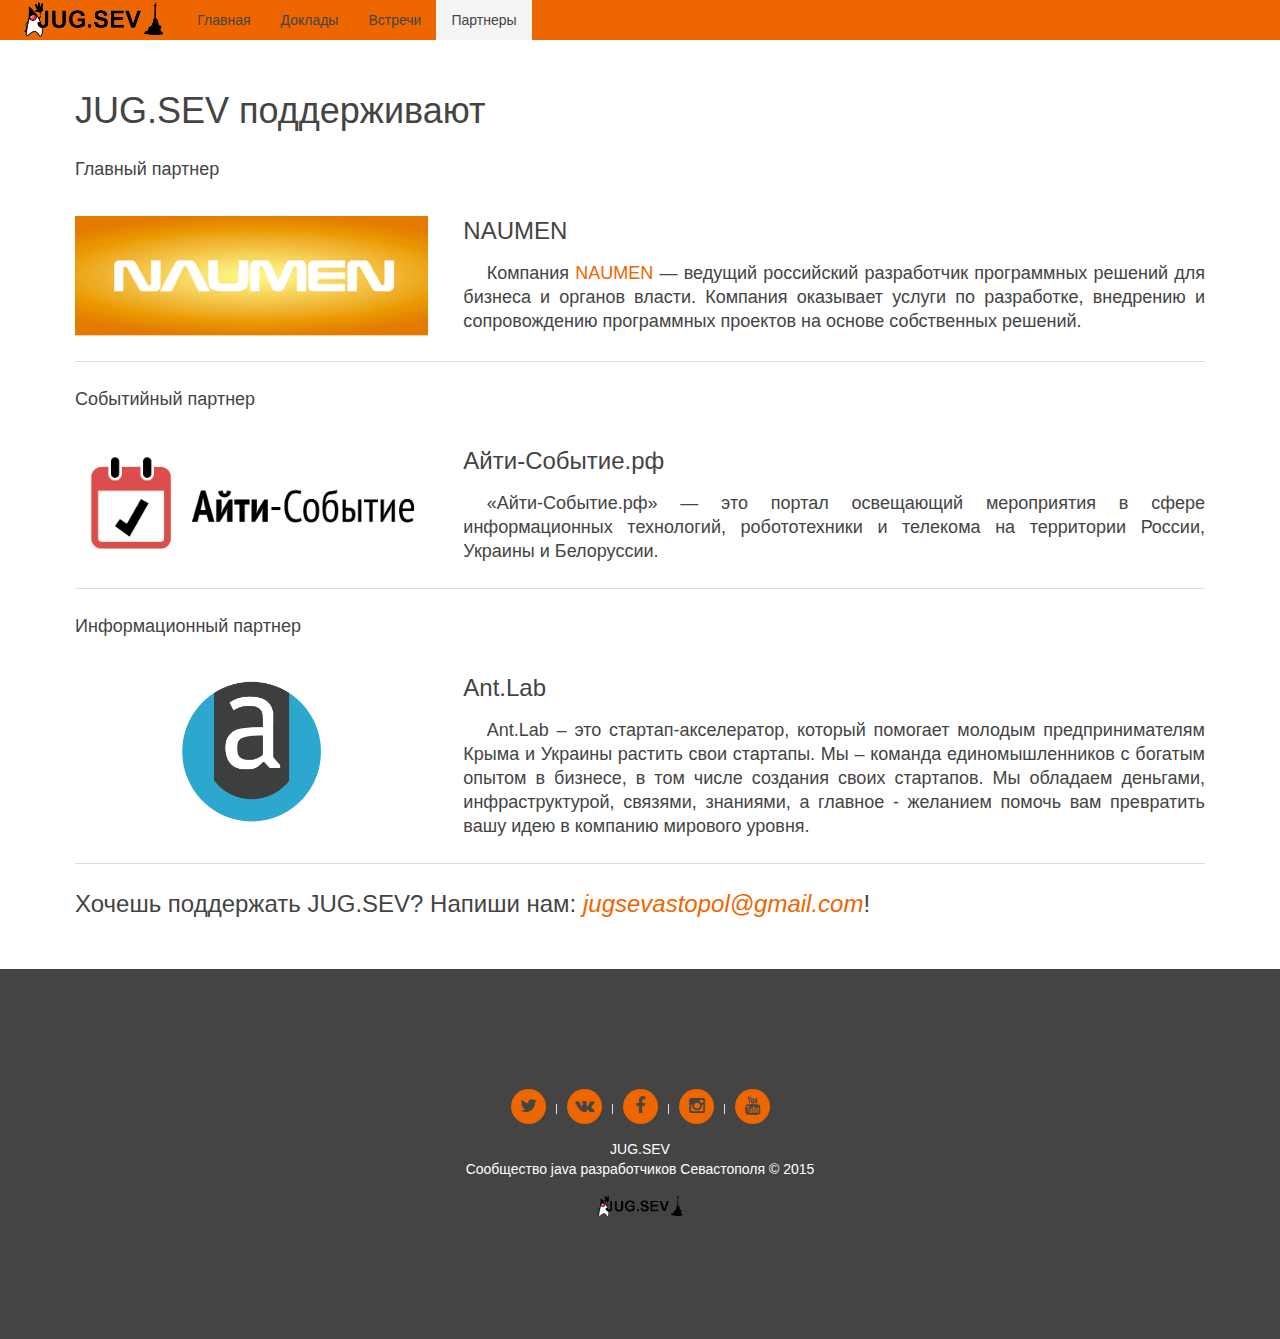
<file: sponsors.html>
<!DOCTYPE html>
<html lang="ru">
<head>
    <title>JUG.SEV</title>
    <meta charset="utf-8">
    <meta http-equiv="Content-Type" content="text/html; charset=utf-8">
    <script type="text/javascript" src="js/jquery.min.js"></script>
    <script type="text/javascript" src="js/uikit.min.js"></script>
    <link rel="stylesheet" href="css/uikit.d.min.css" />
    <link rel="stylesheet" href="css/style.css" />
    <link rel="icon" type="image/png" href="favicon.ico" />
</style>
</head>

<body>

    <div id="offcanvas" class="uk-offcanvas" aria-hidden="false">
        <div class="uk-offcanvas-bar uk-offcanvas-bar-show">
            <ul class="uk-nav uk-nav-offcanvas">
                <li>
                    <a href="index.html">Главная</a>
                </li>
                <li>
                    <a href="callforpapers.html">Доклады</a>
                </li>
                <li>
                    <a href="events.html">Встречи</a>
                </li>
                <li class="uk-active">
                    <a href="sponsors.html">Партнеры</a>
                </li>
            </ul>
        </div>
    </div>
    <nav class="uk-navbar uk-margin-large-bottom">
        <a class="uk-navbar-brand uk-hidden-small" href="." title="На главную">
            <img style="height:40px;" src="img/logo.gif" alt="jug.sev">
        </a>
        <ul class="uk-navbar-nav uk-hidden-small">
            <li >
                <a href="index.html">Главная</a>
            </li>
            <li>
                <a href="callforpapers.html">Доклады</a>
            </li>
            <li>
                <a href="events.html">Встречи</a>
            </li>
            <li class="uk-active">
                <a href="sponsors.html">Партнеры</a>
            </li>
        </ul>
        <a href="#offcanvas" class="uk-navbar-toggle uk-visible-small" data-uk-offcanvas=""></a>
        <div class="uk-navbar-brand uk-navbar-center uk-visible-small">JUG.SEV</div>
    </nav>
    <div class="uk-container uk-container-center uk-margin-top uk-margin-large-bottom">
        <div class="uk-grid" data-uk-grid-margin="">
            <div class="uk-width-medium-1-1">
                <h1>JUG.SEV поддерживают</h1>
                <h3>Главный партнер</h3>
            </div>
            <div class="uk-width-medium-1-3">
                <a href="http://naumen.ru"><img width="660" height="400" s src="img/naumen_logo.png"/></a>
            </div>

            <div class="uk-width-medium-2-3 e-article uk-text-large" >
                <h2>NAUMEN</h2>
                <p class="uk-text-justify">Компания <a href="http://naumen.ru">NAUMEN</a> — ведущий российский разработчик программных
                    решений для бизнеса и органов
                    власти. Компания оказывает услуги по разработке, внедрению и сопровождению программных проектов
                    на основе собственных решений.</p>
                </div>
                
            </div>
            <hr class="uk-grid-divider">
            <div class="uk-grid" data-uk-grid-margin="">
                <div class="uk-width-medium-1-1">
                    <h3>Событийный партнер</h3>
                </div>
                <div class="uk-width-medium-1-3">
                    <a href="http://it-sobytie.ru/">
                        <img width="660" height="400" src="img/it-sobytie.png"/>
                    </a>
                </div>

                <div class="uk-width-medium-2-3 e-article uk-text-large">
                    <h2>Айти-Событие.рф</h2>
                    <p class="uk-text-justify">«Айти-Событие.рф» — это портал освещающий мероприятия в сфере информационных технологий, робототехники и телекома на территории России, Украины и Белоруссии.</p>
                </div>

            </div>
            <hr class="uk-grid-divider">
            <div class="uk-grid" data-uk-grid-margin="">
                <div class="uk-width-medium-1-1">
                    <h3>Информационный партнер</h3>
                </div>
                <div class="uk-width-medium-1-3">
                    <a href="http://ant-lab.com/">
                        <img width="660" height="400" src="img/antlab-logo.png"/>
                    </a>
                </div>

                <div class="uk-width-medium-2-3 e-article uk-text-large">
                    <h2>Ant.Lab</h2>
                    <p class="uk-text-justify">Ant.Lab – это стартап-акселератор, который помогает молодым предпринимателям Крыма и Украины растить свои стартапы. Мы – команда единомышленников с богатым опытом в бизнесе, в том числе создания своих стартапов. Мы обладаем деньгами, инфраструктурой, связями, знаниями, а главное - желанием помочь вам превратить вашу идею в компанию мирового уровня.</p>
                </div>

            </div>
            <hr class="uk-grid-divider">
            <div class="uk-grid" data-uk-grid-margin="">
                <div class="uk-width-medium-1-1">
                    <h2>Хочешь поддержать JUG.SEV? Напиши нам: 
                    <a href="mailto:jugsevastopol@gmail.com"><i>jugsevastopol@gmail.com</i></a>!</h2>
                </div>
            </div>
        </div>


        <div class="e-footer">
            <div class="uk-container uk-container-center uk-text-center">

                <ul class="uk-subnav uk-subnav-line uk-flex-center">
                    <li><a href="https://twitter.com/jugsev" target="blank" class="uk-icon-button uk-icon-twitter"></a></li>
                    <li><a href="https://vk.com/jugsev" target="blank" class="uk-icon-button uk-icon-vk"></a></li>
                    <li><a href="https://www.facebook.com/pages/JUGSEV/340252682811007" target="blank" class="uk-icon-button uk-icon-facebook"></a></li>
                    <li><a href="http://instagram.com/jug.sev" target="blank" class="uk-icon-button uk-icon-instagram"></a></li>
                    <li><a href="http://www.youtube.com/channel/UC2Y7qS85k_oap5F5m_kO1AQ" target="blank" class="uk-icon-button uk-icon-youtube"></a></li>
                </ul>

                <div class="uk-panel">
                    <p>JUG.SEV
                        <br>Сообщество java разработчиков Севастополя &copy; 2015</p>
                        <a href="."><img src="img/logo.gif" width="90" height="30" title="jugsev.ru" alt="jugsev.ru"></a>
                    </div>
                </div>
            </div>

            <script>
                (function(i,s,o,g,r,a,m){i['GoogleAnalyticsObject']=r;i[r]=i[r]||function(){
                    (i[r].q=i[r].q||[]).push(arguments)},i[r].l=1*new Date();a=s.createElement(o),
                    m=s.getElementsByTagName(o)[0];a.async=1;a.src=g;m.parentNode.insertBefore(a,m)
                })(window,document,'script','//www.google-analytics.com/analytics.js','ga');

                ga('create', 'UA-50423767-1', 'jugsev.ru');
                ga('require', 'displayfeatures');
                ga('send', 'pageview');

            </script>
        </body>
        </html>
</file>
<file: css/style.css>
.e-footer
{
	padding: 120px 0;
	background: #444; 
}

.e-footer p
{
	color: #ffffff;
}

.e-article p
{
	text-indent: 1.3em;
}
</file>
<file: css/lazyYT.css>
/*!
* lazyYT (lazy load YouTube videos)
* v1.0.1 - 2014-12-30
* (CC) This work is licensed under a Creative Commons Attribution-ShareAlike 4.0 International License.
* http://creativecommons.org/licenses/by-sa/4.0/
* Contributors: https://github.com/tylerpearson/lazyYT/graphs/contributors || https://github.com/daugilas/lazyYT/graphs/contributors
*/

.lazyYT-container {
  direction:ltr;
  position: relative;
  display: block;
  height: 0;
  padding: 0 0 56.25% 0;
  overflow: hidden;
  background-color: #000000;
}

.lazyYT-container iframe {
  position: absolute;
  top: 0;
  bottom: 0;
  left: 0;
  width: 100%;
  height: 100%;
  border: 0;
}

/*
 * Video Title (YouTube style)
 */

.lazyYT-container .html5-info-bar {
  position: absolute;
  top: 0;
  z-index: 935;
  width: 100%;
  height: 30px;
  overflow: hidden;
  font-family: Arial, Helvetica, sans-serif;
  font-size: 12px;
  color: #fff;
  background-color: rgba(0, 0, 0, 0.8);
  -webkit-transition: opacity 0.25s cubic-bezier(0, 0, 0.2, 1);
     -moz-transition: opacity 0.25s cubic-bezier(0, 0, 0.2, 1);
          transition: opacity 0.25s cubic-bezier(0, 0, 0.2, 1);
}

.lazyYT-container .html5-title {
  padding-right: 6px;
  padding-left: 12px;
}

.lazyYT-container .html5-title-text-wrapper {
  overflow: hidden;
  -o-text-overflow: ellipsis;
     text-overflow: ellipsis;
  word-wrap: normal;
  white-space: nowrap;
}

.lazyYT-container .html5-title-text {
  width: 100%;
  font-size: 13px;
  line-height: 30px;
  color: #ccc;
  text-decoration: none;
}

.lazyYT-container .html5-title-text:hover {
  color: #fff;
  text-decoration: underline;
}

/*
 * Thumbnail
 */

.ytp-thumbnail {
  padding-bottom: inherit;
  cursor: pointer;
  background-position: 50% 50%;
  background-repeat: no-repeat;
  -webkit-background-size: cover;
     -moz-background-size: cover;
       -o-background-size: cover;
          background-size: cover;
}

/*
 * Play button (YouTube style)
 */

.ytp-large-play-button {
  position: absolute;
  top: 50% !important;
  left: 50% !important;
  width: 86px !important;
  height: 60px !important;
  padding: 0 !important;
  margin: -29px 0 0 -42px !important;
  font-size: normal !important;
  font-weight: normal !important;
  line-height: 1 !important;
  opacity: .9;
}

.ytp-large-play-button-svg {
  opacity: .9;
  fill: #1f1f1f;
}

.lazyYT-image-loaded:hover .ytp-large-play-button-svg,
.ytp-large-play-button:focus .ytp-large-play-button-svg {
  opacity: 1;
  fill: #cc181e;
}
</file>
